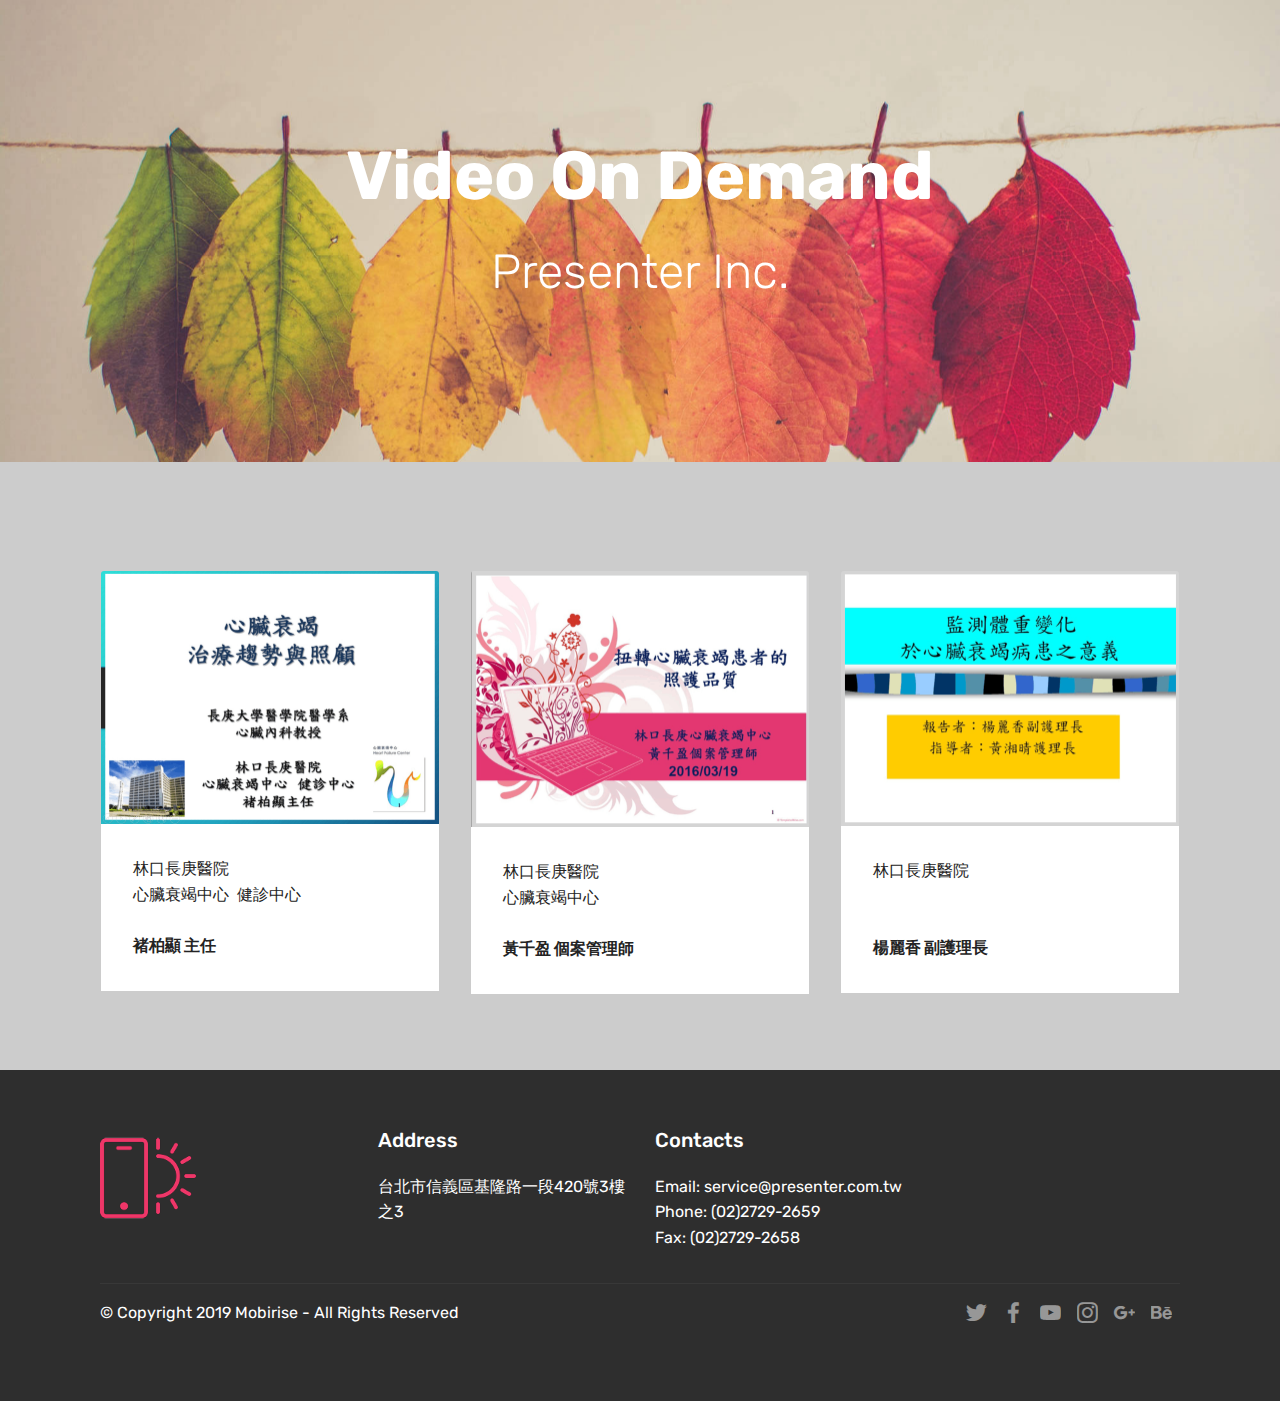
<file: index.html>
<!DOCTYPE html>
<html  >
<head>
  <!-- Site made with Mobirise Website Builder v4.10.5, https://mobirise.com -->
  <meta charset="UTF-8">
  <meta http-equiv="X-UA-Compatible" content="IE=edge">
  <meta name="generator" content="Mobirise v4.10.5, mobirise.com">
  <meta name="viewport" content="width=device-width, initial-scale=1, minimum-scale=1">
  <link rel="shortcut icon" href="assets/images/logo4.png" type="image/x-icon">
  <meta name="description" content="">
  
  <title>Home</title>
  <link rel="stylesheet" href="assets/web/assets/mobirise-icons/mobirise-icons.css">
  <link rel="stylesheet" href="assets/tether/tether.min.css">
  <link rel="stylesheet" href="assets/bootstrap/css/bootstrap.min.css">
  <link rel="stylesheet" href="assets/bootstrap/css/bootstrap-grid.min.css">
  <link rel="stylesheet" href="assets/bootstrap/css/bootstrap-reboot.min.css">
  <link rel="stylesheet" href="assets/socicon/css/styles.css">
  <link rel="stylesheet" href="assets/theme/css/style.css">
  <link rel="stylesheet" href="assets/mobirise/css/mbr-additional.css" type="text/css">
  
  
  
</head>
<body>
  <section class="header1 cid-rvvDNBZse7 mbr-parallax-background" id="header1-w">

    

    

    <div class="container">
        <div class="row justify-content-md-center">
            <div class="mbr-white col-md-10">
                <h1 class="mbr-section-title align-center mbr-bold pb-3 mbr-fonts-style display-1">
                    Video On Demand<br></h1>
                <h3 class="mbr-section-subtitle align-center mbr-light pb-3 mbr-fonts-style display-2">
                    Presenter Inc.</h3>
                
                
            </div>
        </div>
    </div>

</section>

<section class="engine"><a href="https://mobirise.info/b">create a site</a></section><section class="features18 popup-btn-cards cid-rvxRSxXzjH" id="features18-16">

    

    
    <div class="container">
        
        
        <div class="media-container-row pt-5 ">
            <div class="card p-3 col-12 col-md-6 col-lg-4">
                <div class="card-wrapper ">
                    <div class="card-img">
                        <div class="mbr-overlay"></div>
                        <div class="mbr-section-btn text-center"><a href="http://www.medtalks.com.tw/hf/03192016/01" class="btn btn-primary display-4">觀看影片</a></div>
                        <img src="assets/images/img-1001-676x507.png" alt="Mobirise" title="">
                    </div>
                    <div class="card-box">
                        
                        <p class="mbr-text mbr-fonts-style align-left display-7">林口長庚醫院<br>心臟衰竭中心 &nbsp;健診中心<br><br><strong>褚柏顯 主任</strong><br></p>
                    </div>
                </div>
            </div>
            <div class="card p-3 col-12 col-md-6 col-lg-4">
                <div class="card-wrapper">
                    <div class="card-img">
                        <div class="mbr-overlay"></div>
                        <div class="mbr-section-btn text-center"><a href="http://www.medtalks.com.tw/hf/03192016/07" class="btn btn-primary display-4">觀看影片</a></div>
                        <img src="assets/images/03192016-7-676x513.png" alt="Mobirise" title="">
                    </div>
                    <div class="card-box">
                        
                        <p class="mbr-text mbr-fonts-style display-7">林口長庚醫院<br>心臟衰竭中心<br><br><strong>黃千盈 個案管理師</strong><br></p>
                    </div>
                </div>
            </div>

            <div class="card p-3 col-12 col-md-6 col-lg-4">
                <div class="card-wrapper">
                    <div class="card-img">
                        <div class="mbr-overlay"></div>
                        <div class="mbr-section-btn text-center"><a href="http://www.medtalks.com.tw/hf/03192016/05" class="btn btn-primary display-4">觀看影片</a></div>
                        <img src="assets/images/03192016-5-676x511.png" alt="Mobirise" title="">
                    </div>
                    <div class="card-box">
                        
                        <p class="mbr-text mbr-fonts-style display-7">林口長庚醫院<br><br><br><strong>楊麗香 副護理長</strong></p>
                    </div>
                </div>
            </div>

            
        </div>
    </div>
</section>

<section class="cid-rvzsWPbPuc" id="footer1-1b">

    

    

    <div class="container">
        <div class="media-container-row content text-white">
            <div class="col-12 col-md-3">
                <div class="media-wrap">
                    
                        <img src="assets/images/logo2.png" alt="Mobirise" title="">
                    
                </div>
            </div>
            <div class="col-12 col-md-3 mbr-fonts-style display-7">
                <h5 class="pb-3">
                    Address
                </h5>
                <p class="mbr-text">
                    台北市信義區基隆路一段420號3樓之3
                    <br><br></p>
            </div>
            <div class="col-12 col-md-3 mbr-fonts-style display-7">
                <h5 class="pb-3">
                    Contacts
                </h5>
                <p class="mbr-text">
                    Email: service@presenter.com.tw<br>Phone: (02)2729-2659
                    <br>Fax: (02)2729-2658</p>
            </div>
            <div class="col-12 col-md-3 mbr-fonts-style display-7">
                <h5 class="pb-3"></h5>
                <p class="mbr-text"></p>
            </div>
        </div>
        <div class="footer-lower">
            <div class="media-container-row">
                <div class="col-sm-12">
                    <hr>
                </div>
            </div>
            <div class="media-container-row mbr-white">
                <div class="col-sm-6 copyright">
                    <p class="mbr-text mbr-fonts-style display-7">
                        © Copyright 2019 Mobirise - All Rights Reserved
                    </p>
                </div>
                <div class="col-md-6">
                    <div class="social-list align-right">
                        <div class="soc-item">
                            <a href="https://twitter.com/mobirise" target="_blank">
                                <span class="socicon-twitter socicon mbr-iconfont mbr-iconfont-social"></span>
                            </a>
                        </div>
                        <div class="soc-item">
                            <a href="https://www.facebook.com/pages/Mobirise/1616226671953247" target="_blank">
                                <span class="socicon-facebook socicon mbr-iconfont mbr-iconfont-social"></span>
                            </a>
                        </div>
                        <div class="soc-item">
                            <a href="https://www.youtube.com/c/mobirise" target="_blank">
                                <span class="socicon-youtube socicon mbr-iconfont mbr-iconfont-social"></span>
                            </a>
                        </div>
                        <div class="soc-item">
                            <a href="https://instagram.com/mobirise" target="_blank">
                                <span class="socicon-instagram socicon mbr-iconfont mbr-iconfont-social"></span>
                            </a>
                        </div>
                        <div class="soc-item">
                            <a href="https://plus.google.com/u/0/+Mobirise" target="_blank">
                                <span class="socicon-googleplus socicon mbr-iconfont mbr-iconfont-social"></span>
                            </a>
                        </div>
                        <div class="soc-item">
                            <a href="https://www.behance.net/Mobirise" target="_blank">
                                <span class="socicon-behance socicon mbr-iconfont mbr-iconfont-social"></span>
                            </a>
                        </div>
                    </div>
                </div>
            </div>
        </div>
    </div>
</section>


  <script src="assets/web/assets/jquery/jquery.min.js"></script>
  <script src="assets/popper/popper.min.js"></script>
  <script src="assets/tether/tether.min.js"></script>
  <script src="assets/bootstrap/js/bootstrap.min.js"></script>
  <script src="assets/smoothscroll/smooth-scroll.js"></script>
  <script src="assets/parallax/jarallax.min.js"></script>
  <script src="assets/mbr-popup-btns/mbr-popup-btns.js"></script>
  <script src="assets/theme/js/script.js"></script>
  
  
</body>
</html>
</file>
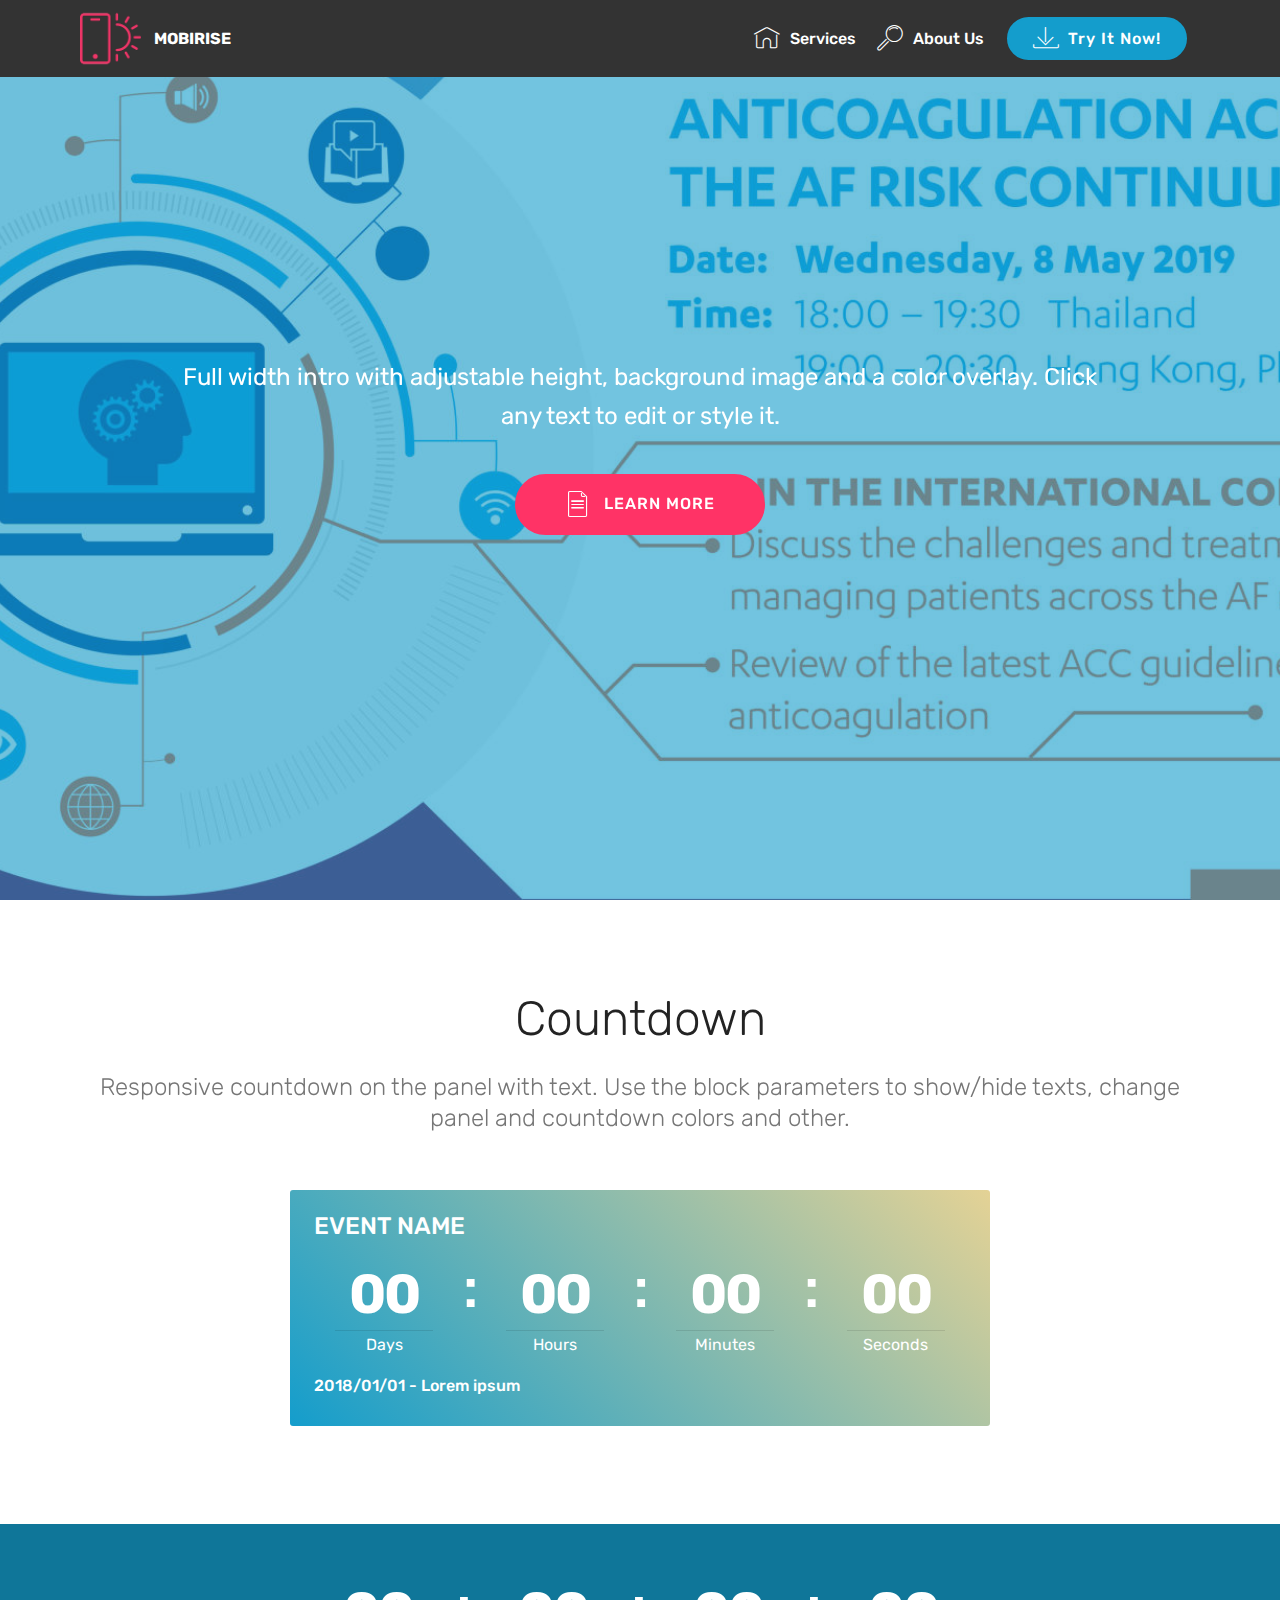
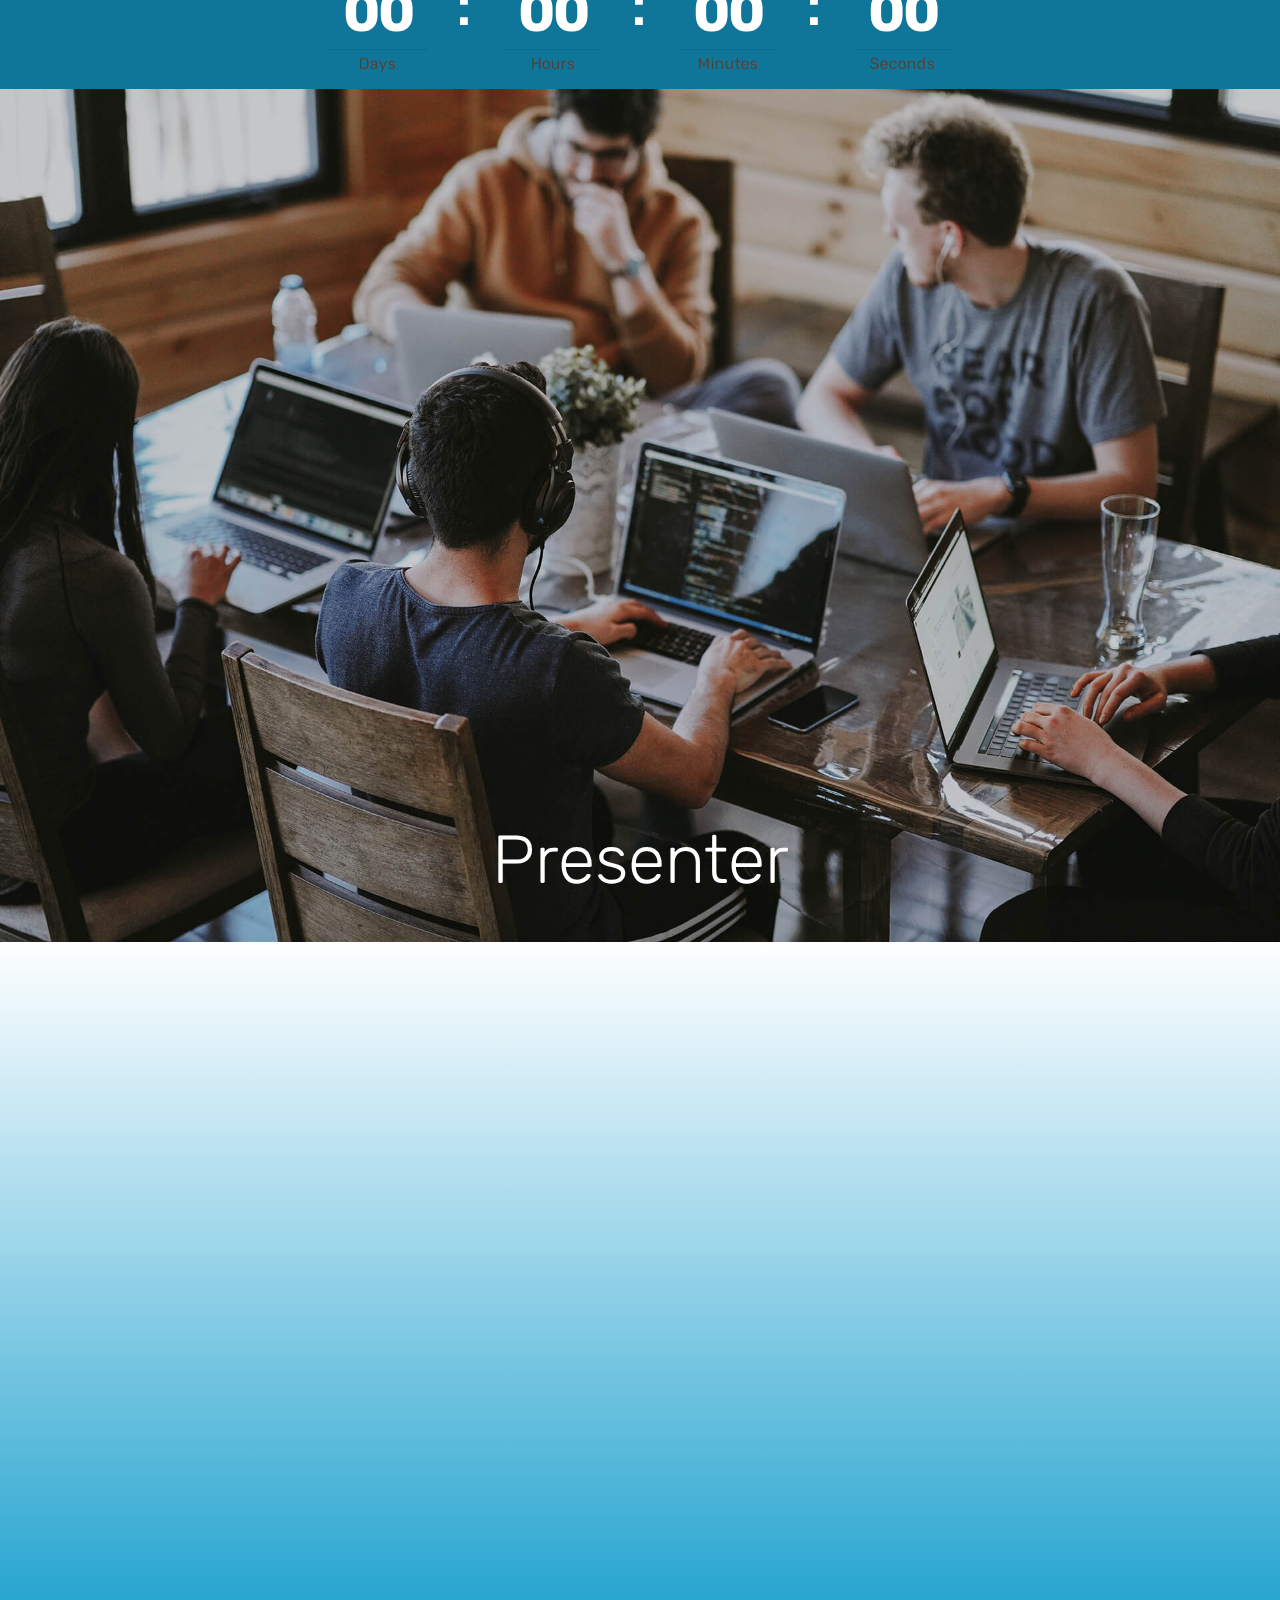
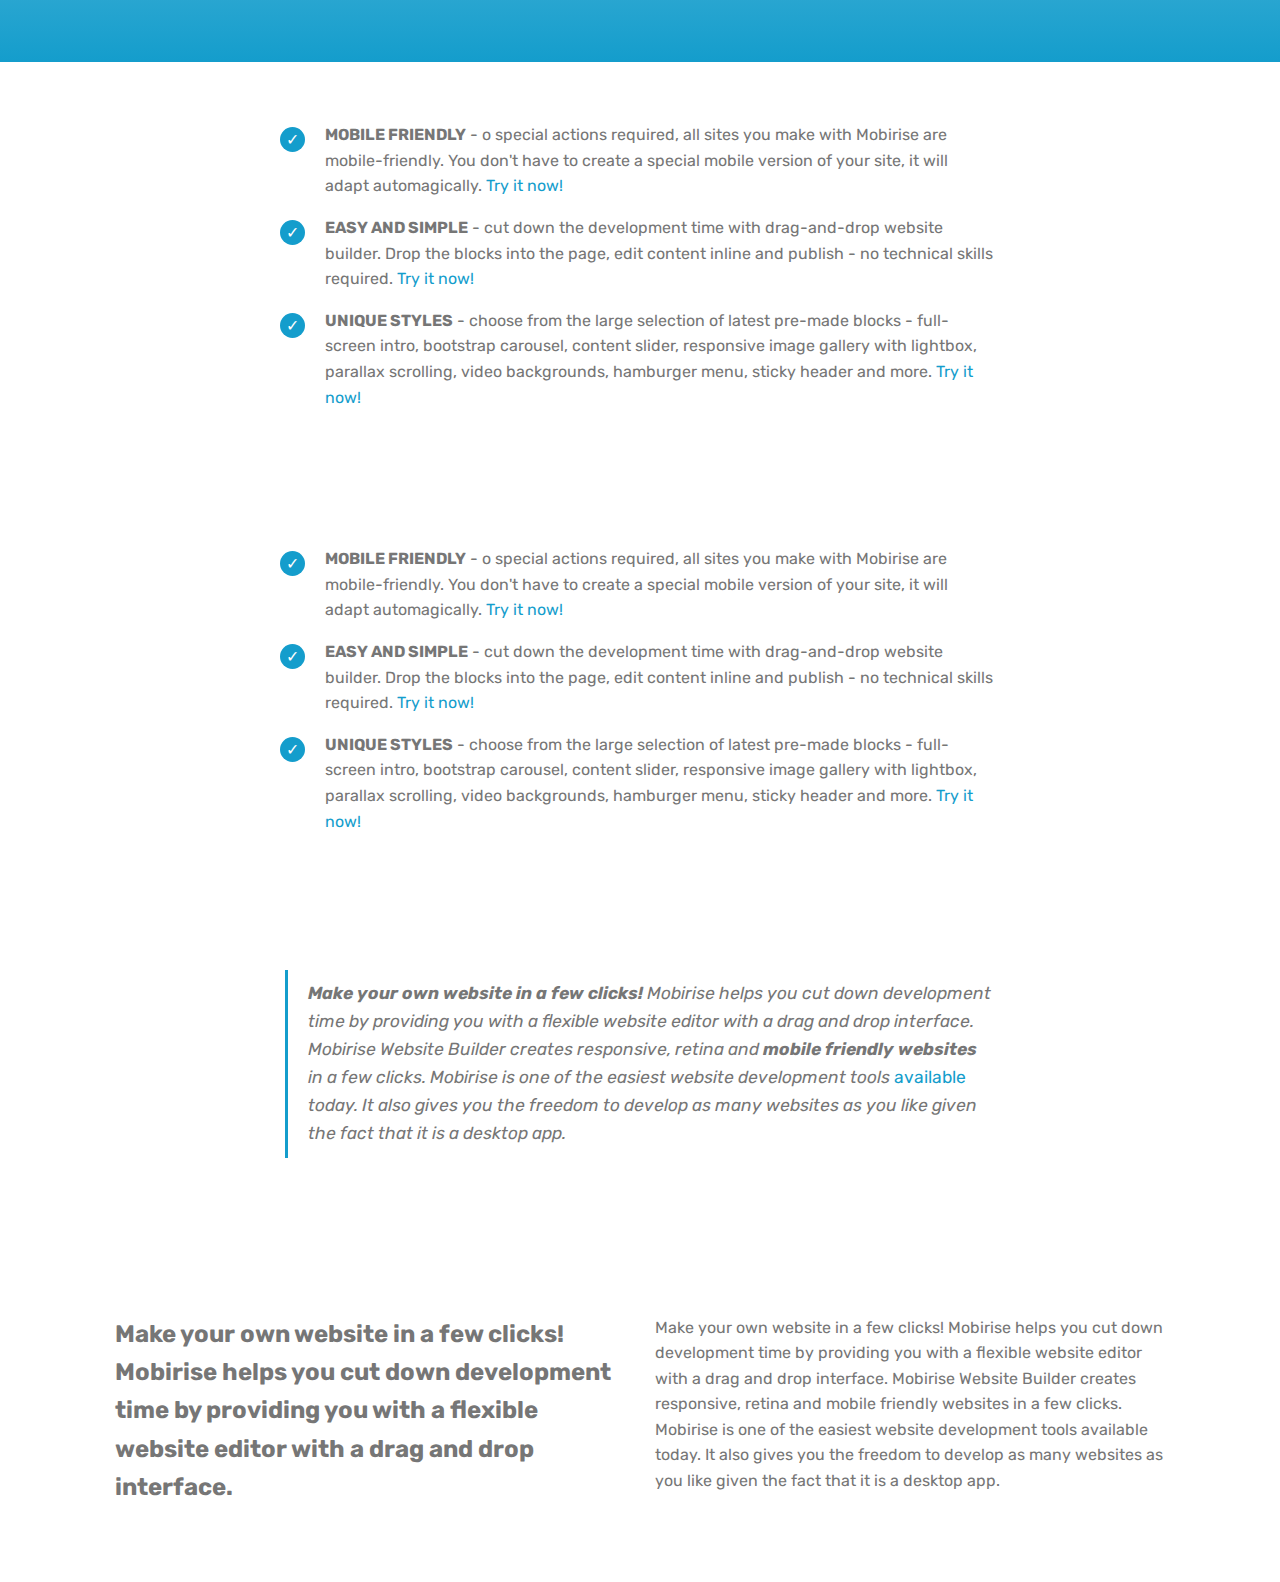
<file: js1st.html>
<!DOCTYPE html>
<html  >
<head>
  <!-- Site made with Mobirise Website Builder v4.10.5, https://mobirise.com -->
  <meta charset="UTF-8">
  <meta http-equiv="X-UA-Compatible" content="IE=edge">
  <meta name="generator" content="Mobirise v4.10.5, mobirise.com">
  <meta name="viewport" content="width=device-width, initial-scale=1, minimum-scale=1">
  <link rel="shortcut icon" href="assets/images/logo4.png" type="image/x-icon">
  <meta name="description" content="Website Creator Description">
  
  <title>J's St</title>
  <link rel="stylesheet" href="assets/web/assets/mobirise-icons/mobirise-icons.css">
  <link rel="stylesheet" href="assets/tether/tether.min.css">
  <link rel="stylesheet" href="assets/bootstrap/css/bootstrap.min.css">
  <link rel="stylesheet" href="assets/bootstrap/css/bootstrap-grid.min.css">
  <link rel="stylesheet" href="assets/bootstrap/css/bootstrap-reboot.min.css">
  <link rel="stylesheet" href="assets/dropdown/css/style.css">
  <link rel="stylesheet" href="assets/theme/css/style.css">
  <link rel="stylesheet" href="assets/mobirise/css/mbr-additional.css" type="text/css">
  
  
  
</head>
<body>
  <section class="menu cid-qTkzRZLJNu" once="menu" id="menu1-7">

    

    <nav class="navbar navbar-expand beta-menu navbar-dropdown align-items-center navbar-fixed-top navbar-toggleable-sm">
        <button class="navbar-toggler navbar-toggler-right" type="button" data-toggle="collapse" data-target="#navbarSupportedContent" aria-controls="navbarSupportedContent" aria-expanded="false" aria-label="Toggle navigation">
            <div class="hamburger">
                <span></span>
                <span></span>
                <span></span>
                <span></span>
            </div>
        </button>
        <div class="menu-logo">
            <div class="navbar-brand">
                <span class="navbar-logo">
                    <a href="https://mobirise.com">
                         <img src="assets/images/logo20.png" alt="Mobirise" style="height: 3.8rem;">
                    </a>
                </span>
                <span class="navbar-caption-wrap"><a class="navbar-caption text-white display-4" href="https://mobirise.com">
                        MOBIRISE
                    </a></span>
            </div>
        </div>
        <div class="collapse navbar-collapse" id="navbarSupportedContent">
            <ul class="navbar-nav nav-dropdown" data-app-modern-menu="true"><li class="nav-item">
                    <a class="nav-link link text-white display-4" href="https://mobirise.com">
                        <span class="mbri-home mbr-iconfont mbr-iconfont-btn"></span>
                        Services
                    </a>
                </li>
                <li class="nav-item">
                    <a class="nav-link link text-white display-4" href="https://mobirise.com">
                        <span class="mbri-search mbr-iconfont mbr-iconfont-btn"></span>
                        About Us
                    </a>
                </li></ul>
            <div class="navbar-buttons mbr-section-btn"><a class="btn btn-sm btn-primary display-4" href="https://mobirise.com">
                    <span class="mbri-save mbr-iconfont mbr-iconfont-btn "></span>
                    Try It Now!
                </a></div>
        </div>
    </nav>
</section>

<section class="engine"><a href="https://mobirise.info/x">css templates</a></section><section class="header1 cid-rnxSf1EaZY mbr-fullscreen mbr-parallax-background" id="header1-8">

    

    <div class="mbr-overlay" style="opacity: 0.6; background-color: rgb(20, 157, 204);">
    </div>

    <div class="container">
        <div class="row justify-content-md-center">
            <div class="mbr-white col-md-10">
                
                
                <p class="mbr-text align-center pb-3 mbr-fonts-style display-5">
                    Full width intro with adjustable height, background image and a color overlay. Click any text to edit or style it.
                </p>
                <div class="mbr-section-btn align-center"><a class="btn btn-md btn-secondary display-4" href="https://mobirise.co">
                        <span class="mbr-iconfont mbri-file"></span>LEARN MORE</a></div>
            </div>
        </div>
    </div>

</section>

<section class="countdown2 cid-rnxTIZFHSI" id="countdown2-b">

    

    

    <div class="container">
        <h2 class="mbr-section-title pb-3 align-center mbr-fonts-style display-2">
            Countdown
        </h2>
        <h3 class="mbr-section-subtitle align-center mbr-fonts-style display-5">
            Responsive countdown on the panel with text. Use the block parameters to show/hide texts, change panel and countdown colors and other.
        </h3>
    </div>
    <div class="container pt-5 mt-2">
        <div class=" countdown-cont align-center p-4">
            <div class="event-name align-left mbr-white ">
                <h4 class="mbr-fonts-style display-5">EVENT NAME</h4>
            </div>
            <div class="countdown align-center py-2" data-due-date="2018/01/01">
            </div>
            <div class="daysCountdown" title="Days"></div>
            <div class="hoursCountdown" title="Hours"></div>
            <div class="minutesCountdown" title="Minutes"></div>
            <div class="secondsCountdown" title="Seconds"></div>
            <div class="event-date align-left mbr-white">
                <h5 class="mbr-fonts-style display-7">2018/01/01 - Lorem ipsum</h5>
            </div>
        </div>

        
    </div>
</section>

<section class="countdown1 cid-rnxTLfOCQy" id="countdown1-c">
    
    
    
    <div class="container ">
        
        
        
    </div>
    <div class="container countdown-cont align-center">
        <div class="daysCountdown" title="Days"></div>
        <div class="hoursCountdown" title="Hours"></div> 
        <div class="minutesCountdown" title="Minutes"></div> 
        <div class="secondsCountdown" title="Seconds"></div>
        <div class="countdown pt-5 mt-2" data-due-date="2019/5/1"> 
        </div>
    </div>
</section>

<section class="cid-rnxSDDfe7q" id="image2-9">

    

    <figure class="mbr-figure">
        <div class="image-block" style="width: 100%;">
            <img src="assets/images/background4.jpg" alt="Mobirise" title="">
            <figcaption class="mbr-figure-caption mbr-figure-caption-over">
                <div class="pb-5 px-3 mbr-white align-center mbr-fonts-style display-1">
                    Presenter</div>
            </figcaption>
        </div>
    </figure>
</section>

<section class="cid-rnxSNW1WXT" id="video3-a">

    
    
    <figure class="mbr-figure align-center">
        <div class="video-block" style="width: 80%;">
            <div><iframe class="mbr-embedded-video" src="https://www.youtube.com/embed/uNCr7NdOJgw?rel=0&amp;amp;showinfo=0&amp;autoplay=0&amp;loop=0" width="1280" height="720" frameborder="0" allowfullscreen></iframe></div>
        </div>
    </figure>
</section>

<section class="mbr-section article content12 cid-rnxXZ7tZ6L" id="content12-d">
     

    <div class="container">
        <div class="media-container-row">
            <div class="mbr-text counter-container col-12 col-md-8 mbr-fonts-style display-7">
                <ul>
                    <li><strong>MOBILE FRIENDLY</strong> - o special actions required, all sites you make with Mobirise are mobile-friendly. You don't have to create a special mobile version of your site, it will adapt automagically. <a href="https://mobirise.co/">Try it now!</a></li>
                    <li><strong>EASY AND SIMPLE</strong> - cut down the development time with drag-and-drop website builder. Drop the blocks into the page, edit content inline and publish - no technical skills required. <a href="https://mobirise.co/">Try it now!</a></li>
                    <li><strong>UNIQUE STYLES</strong> - choose from the large selection of latest pre-made blocks - full-screen intro, bootstrap carousel, content slider, responsive image gallery with lightbox, parallax scrolling, video backgrounds, hamburger menu, sticky header and more. <a href="https://mobirise.co/">Try it now!</a></li>
                </ul>
            </div>
        </div>
    </div>
</section>

<section class="mbr-section article content12 cid-rnxXZfKvja" id="content12-e">
     

    <div class="container">
        <div class="media-container-row">
            <div class="mbr-text counter-container col-12 col-md-8 mbr-fonts-style display-7">
                <ul>
                    <li><strong>MOBILE FRIENDLY</strong> - o special actions required, all sites you make with Mobirise are mobile-friendly. You don't have to create a special mobile version of your site, it will adapt automagically. <a href="https://mobirise.co/">Try it now!</a></li>
                    <li><strong>EASY AND SIMPLE</strong> - cut down the development time with drag-and-drop website builder. Drop the blocks into the page, edit content inline and publish - no technical skills required. <a href="https://mobirise.co/">Try it now!</a></li>
                    <li><strong>UNIQUE STYLES</strong> - choose from the large selection of latest pre-made blocks - full-screen intro, bootstrap carousel, content slider, responsive image gallery with lightbox, parallax scrolling, video backgrounds, hamburger menu, sticky header and more. <a href="https://mobirise.co/">Try it now!</a></li>
                </ul>
            </div>
        </div>
    </div>
</section>

<section class="mbr-section article content1 cid-rnxY0tuwQe" id="content2-f">

     

    <div class="container">
        <div class="media-container-row">
            <div class="mbr-text col-12 col-md-8 mbr-fonts-style display-7">
                <blockquote> <strong>Make your own website in a few clicks!</strong> Mobirise helps you cut down development time by providing you with a flexible website editor with a drag and drop interface. Mobirise Website Builder creates responsive, retina and <strong>mobile friendly websites</strong> in a few clicks. Mobirise is one of the easiest website development tools <a href="https://mobirise.co/">available</a> today. It also gives you the freedom to develop as many websites as you like given the fact that it is a desktop app.</blockquote>
            </div>
        </div>
    </div>
</section>

<section class="mbr-section article content3 cid-rnxY1zDbzk" id="content3-g">
      
     

    <div class="container">
        <div class="media-container-row">
            <div class="row col-12 col-md-12">
                <div class="col-12 mbr-text mbr-fonts-style col-md-6 display-5">
                     <p><strong>Make your own website in a few clicks! Mobirise helps you cut down development time by providing you with a flexible website editor with a drag and drop interface.</strong></p>
                </div>
                <div class="col-12 mbr-text mbr-fonts-style display-7 col-md-6">
                     <p>Make your own website in a few clicks! Mobirise helps you cut down development time by providing you with a flexible website editor with a drag and drop interface. Mobirise Website Builder creates responsive, retina and mobile friendly websites in a few clicks. Mobirise is one of the easiest website development tools available today. It also gives you the freedom to develop as many websites as you like given the fact that it is a desktop app.</p>
                </div>
                
            </div>
        </div>
    </div>
</section>


  <script src="assets/web/assets/jquery/jquery.min.js"></script>
  <script src="assets/popper/popper.min.js"></script>
  <script src="assets/tether/tether.min.js"></script>
  <script src="assets/bootstrap/js/bootstrap.min.js"></script>
  <script src="assets/dropdown/js/nav-dropdown.js"></script>
  <script src="assets/dropdown/js/navbar-dropdown.js"></script>
  <script src="assets/touchswipe/jquery.touch-swipe.min.js"></script>
  <script src="assets/parallax/jarallax.min.js"></script>
  <script src="assets/countdown/jquery.countdown.min.js"></script>
  <script src="assets/smoothscroll/smooth-scroll.js"></script>
  <script src="assets/theme/js/script.js"></script>
  
  
</body>
</html>
</file>
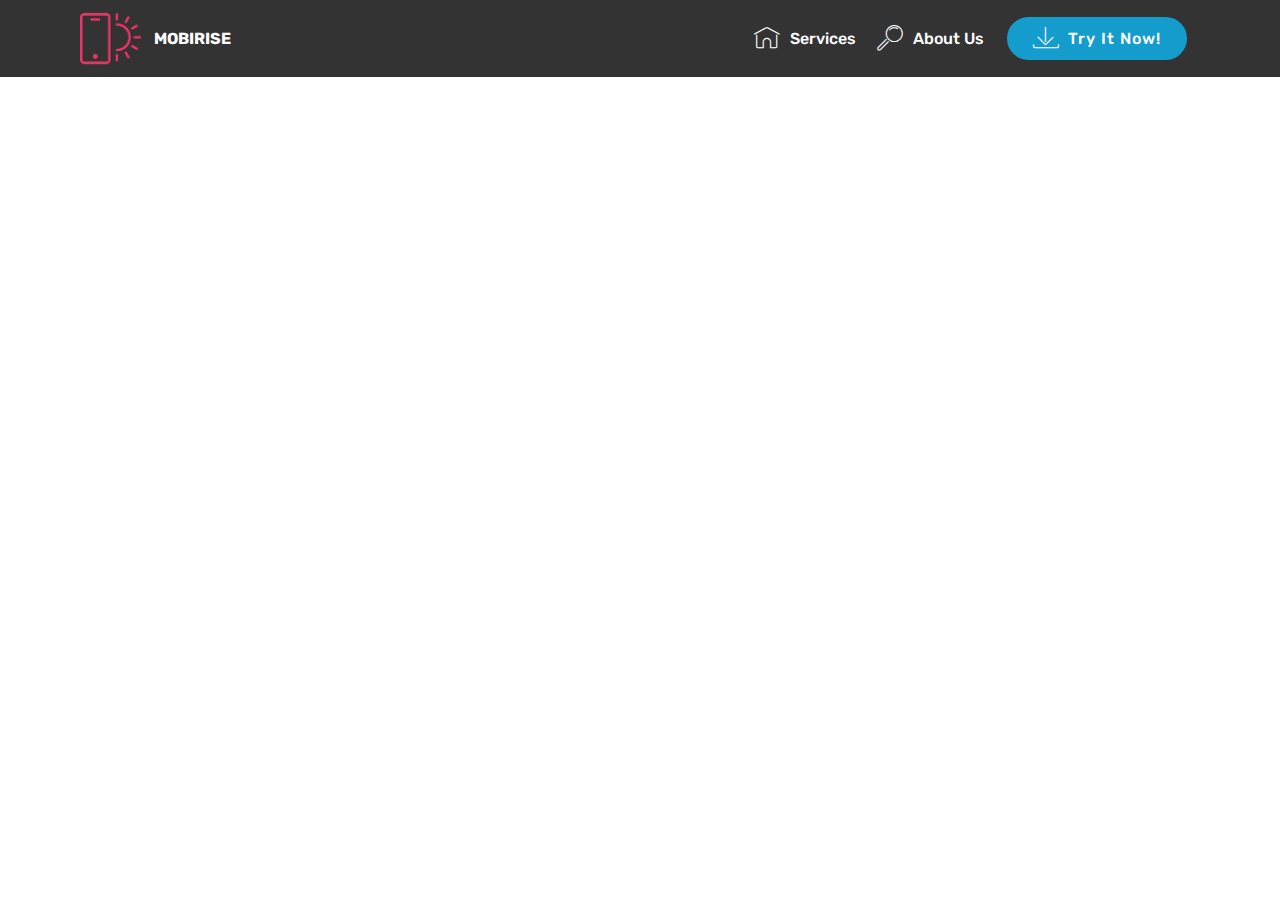
<file: page2.html>
<!DOCTYPE html>
<html  >
<head>
  <!-- Site made with Mobirise Website Builder v4.10.5, https://mobirise.com -->
  <meta charset="UTF-8">
  <meta http-equiv="X-UA-Compatible" content="IE=edge">
  <meta name="generator" content="Mobirise v4.10.5, mobirise.com">
  <meta name="viewport" content="width=device-width, initial-scale=1, minimum-scale=1">
  <link rel="shortcut icon" href="assets/images/logo4.png" type="image/x-icon">
  <meta name="description" content="Website Creator Description">
  
  <title>Page 2</title>
  <link rel="stylesheet" href="assets/web/assets/mobirise-icons/mobirise-icons.css">
  <link rel="stylesheet" href="assets/tether/tether.min.css">
  <link rel="stylesheet" href="assets/bootstrap/css/bootstrap.min.css">
  <link rel="stylesheet" href="assets/bootstrap/css/bootstrap-grid.min.css">
  <link rel="stylesheet" href="assets/bootstrap/css/bootstrap-reboot.min.css">
  <link rel="stylesheet" href="assets/dropdown/css/style.css">
  <link rel="stylesheet" href="assets/theme/css/style.css">
  <link rel="stylesheet" href="assets/mobirise/css/mbr-additional.css" type="text/css">
  
  
  
</head>
<body>
  <section class="menu cid-qTkzRZLJNu" once="menu" id="menu1-7">

    

    <nav class="navbar navbar-expand beta-menu navbar-dropdown align-items-center navbar-fixed-top navbar-toggleable-sm">
        <button class="navbar-toggler navbar-toggler-right" type="button" data-toggle="collapse" data-target="#navbarSupportedContent" aria-controls="navbarSupportedContent" aria-expanded="false" aria-label="Toggle navigation">
            <div class="hamburger">
                <span></span>
                <span></span>
                <span></span>
                <span></span>
            </div>
        </button>
        <div class="menu-logo">
            <div class="navbar-brand">
                <span class="navbar-logo">
                    <a href="https://mobirise.com">
                         <img src="assets/images/logo20.png" alt="Mobirise" style="height: 3.8rem;">
                    </a>
                </span>
                <span class="navbar-caption-wrap"><a class="navbar-caption text-white display-4" href="https://mobirise.com">
                        MOBIRISE
                    </a></span>
            </div>
        </div>
        <div class="collapse navbar-collapse" id="navbarSupportedContent">
            <ul class="navbar-nav nav-dropdown" data-app-modern-menu="true"><li class="nav-item">
                    <a class="nav-link link text-white display-4" href="https://mobirise.com">
                        <span class="mbri-home mbr-iconfont mbr-iconfont-btn"></span>
                        Services
                    </a>
                </li>
                <li class="nav-item">
                    <a class="nav-link link text-white display-4" href="https://mobirise.com">
                        <span class="mbri-search mbr-iconfont mbr-iconfont-btn"></span>
                        About Us
                    </a>
                </li></ul>
            <div class="navbar-buttons mbr-section-btn"><a class="btn btn-sm btn-primary display-4" href="https://mobirise.com">
                    <span class="mbri-save mbr-iconfont mbr-iconfont-btn "></span>
                    Try It Now!
                </a></div>
        </div>
    </nav>
</section>


  <section class="engine"><a href="https://mobirise.info/i">site creation software</a></section><script src="assets/web/assets/jquery/jquery.min.js"></script>
  <script src="assets/popper/popper.min.js"></script>
  <script src="assets/tether/tether.min.js"></script>
  <script src="assets/bootstrap/js/bootstrap.min.js"></script>
  <script src="assets/smoothscroll/smooth-scroll.js"></script>
  <script src="assets/dropdown/js/nav-dropdown.js"></script>
  <script src="assets/dropdown/js/navbar-dropdown.js"></script>
  <script src="assets/touchswipe/jquery.touch-swipe.min.js"></script>
  <script src="assets/theme/js/script.js"></script>
  
  
</body>
</html>
</file>
<file: assets/web/assets/mobirise-icons/mobirise-icons.css>
@font-face {
  font-family: 'MobiriseIcons';
  src:  url('mobirise-icons.eot?spat4u');
  src:  url('mobirise-icons.eot?spat4u#iefix') format('embedded-opentype'),
    url('mobirise-icons.ttf?spat4u') format('truetype'),
    url('mobirise-icons.woff?spat4u') format('woff'),
    url('mobirise-icons.svg?spat4u#MobiriseIcons') format('svg');
  font-weight: normal;
  font-style: normal;
}

[class^="mbri-"], [class*=" mbri-"] {
  /* use !important to prevent issues with browser extensions that change fonts */
  font-family: MobiriseIcons !important;
  speak: none;
  font-style: normal;
  font-weight: normal;
  font-variant: normal;
  text-transform: none;
  line-height: 1;

  /* Better Font Rendering =========== */
  -webkit-font-smoothing: antialiased;
  -moz-osx-font-smoothing: grayscale;
}

.mbri-add-submenu:before {
  content: "\e900";
}
.mbri-alert:before {
  content: "\e901";
}
.mbri-align-center:before {
  content: "\e902";
}
.mbri-align-justify:before {
  content: "\e903";
}
.mbri-align-left:before {
  content: "\e904";
}
.mbri-align-right:before {
  content: "\e905";
}
.mbri-android:before {
  content: "\e906";
}
.mbri-apple:before {
  content: "\e907";
}
.mbri-arrow-down:before {
  content: "\e908";
}
.mbri-arrow-next:before {
  content: "\e909";
}
.mbri-arrow-prev:before {
  content: "\e90a";
}
.mbri-arrow-up:before {
  content: "\e90b";
}
.mbri-bold:before {
  content: "\e90c";
}
.mbri-bookmark:before {
  content: "\e90d";
}
.mbri-bootstrap:before {
  content: "\e90e";
}
.mbri-briefcase:before {
  content: "\e90f";
}
.mbri-browse:before {
  content: "\e910";
}
.mbri-bulleted-list:before {
  content: "\e911";
}
.mbri-calendar:before {
  content: "\e912";
}
.mbri-camera:before {
  content: "\e913";
}
.mbri-cart-add:before {
  content: "\e914";
}
.mbri-cart-full:before {
  content: "\e915";
}
.mbri-cash:before {
  content: "\e916";
}
.mbri-change-style:before {
  content: "\e917";
}
.mbri-chat:before {
  content: "\e918";
}
.mbri-clock:before {
  content: "\e919";
}
.mbri-close:before {
  content: "\e91a";
}
.mbri-cloud:before {
  content: "\e91b";
}
.mbri-code:before {
  content: "\e91c";
}
.mbri-contact-form:before {
  content: "\e91d";
}
.mbri-credit-card:before {
  content: "\e91e";
}
.mbri-cursor-click:before {
  content: "\e91f";
}
.mbri-cust-feedback:before {
  content: "\e920";
}
.mbri-database:before {
  content: "\e921";
}
.mbri-delivery:before {
  content: "\e922";
}
.mbri-desktop:before {
  content: "\e923";
}
.mbri-devices:before {
  content: "\e924";
}
.mbri-down:before {
  content: "\e925";
}
.mbri-download:before {
  content: "\e989";
}
.mbri-drag-n-drop:before {
  content: "\e927";
}
.mbri-drag-n-drop2:before {
  content: "\e928";
}
.mbri-edit:before {
  content: "\e929";
}
.mbri-edit2:before {
  content: "\e92a";
}
.mbri-error:before {
  content: "\e92b";
}
.mbri-extension:before {
  content: "\e92c";
}
.mbri-features:before {
  content: "\e92d";
}
.mbri-file:before {
  content: "\e92e";
}
.mbri-flag:before {
  content: "\e92f";
}
.mbri-folder:before {
  content: "\e930";
}
.mbri-gift:before {
  content: "\e931";
}
.mbri-github:before {
  content: "\e932";
}
.mbri-globe:before {
  content: "\e933";
}
.mbri-globe-2:before {
  content: "\e934";
}
.mbri-growing-chart:before {
  content: "\e935";
}
.mbri-hearth:before {
  content: "\e936";
}
.mbri-help:before {
  content: "\e937";
}
.mbri-home:before {
  content: "\e938";
}
.mbri-hot-cup:before {
  content: "\e939";
}
.mbri-idea:before {
  content: "\e93a";
}
.mbri-image-gallery:before {
  content: "\e93b";
}
.mbri-image-slider:before {
  content: "\e93c";
}
.mbri-info:before {
  content: "\e93d";
}
.mbri-italic:before {
  content: "\e93e";
}
.mbri-key:before {
  content: "\e93f";
}
.mbri-laptop:before {
  content: "\e940";
}
.mbri-layers:before {
  content: "\e941";
}
.mbri-left-right:before {
  content: "\e942";
}
.mbri-left:before {
  content: "\e943";
}
.mbri-letter:before {
  content: "\e944";
}
.mbri-like:before {
  content: "\e945";
}
.mbri-link:before {
  content: "\e946";
}
.mbri-lock:before {
  content: "\e947";
}
.mbri-login:before {
  content: "\e948";
}
.mbri-logout:before {
  content: "\e949";
}
.mbri-magic-stick:before {
  content: "\e94a";
}
.mbri-map-pin:before {
  content: "\e94b";
}
.mbri-menu:before {
  content: "\e94c";
}
.mbri-mobile:before {
  content: "\e94d";
}
.mbri-mobile2:before {
  content: "\e94e";
}
.mbri-mobirise:before {
  content: "\e94f";
}
.mbri-more-horizontal:before {
  content: "\e950";
}
.mbri-more-vertical:before {
  content: "\e951";
}
.mbri-music:before {
  content: "\e952";
}
.mbri-new-file:before {
  content: "\e953";
}
.mbri-numbered-list:before {
  content: "\e954";
}
.mbri-opened-folder:before {
  content: "\e955";
}
.mbri-pages:before {
  content: "\e956";
}
.mbri-paper-plane:before {
  content: "\e957";
}
.mbri-paperclip:before {
  content: "\e958";
}
.mbri-photo:before {
  content: "\e959";
}
.mbri-photos:before {
  content: "\e95a";
}
.mbri-pin:before {
  content: "\e95b";
}
.mbri-play:before {
  content: "\e95c";
}
.mbri-plus:before {
  content: "\e95d";
}
.mbri-preview:before {
  content: "\e95e";
}
.mbri-print:before {
  content: "\e95f";
}
.mbri-protect:before {
  content: "\e960";
}
.mbri-question:before {
  content: "\e961";
}
.mbri-quote-left:before {
  content: "\e962";
}
.mbri-quote-right:before {
  content: "\e963";
}
.mbri-refresh:before {
  content: "\e964";
}
.mbri-responsive:before {
  content: "\e965";
}
.mbri-right:before {
  content: "\e966";
}
.mbri-rocket:before {
  content: "\e967";
}
.mbri-sad-face:before {
  content: "\e968";
}
.mbri-sale:before {
  content: "\e969";
}
.mbri-save:before {
  content: "\e96a";
}
.mbri-search:before {
  content: "\e96b";
}
.mbri-setting:before {
  content: "\e96c";
}
.mbri-setting2:before {
  content: "\e96d";
}
.mbri-setting3:before {
  content: "\e96e";
}
.mbri-share:before {
  content: "\e96f";
}
.mbri-shopping-bag:before {
  content: "\e970";
}
.mbri-shopping-basket:before {
  content: "\e971";
}
.mbri-shopping-cart:before {
  content: "\e972";
}
.mbri-sites:before {
  content: "\e973";
}
.mbri-smile-face:before {
  content: "\e974";
}
.mbri-speed:before {
  content: "\e975";
}
.mbri-star:before {
  content: "\e976";
}
.mbri-success:before {
  content: "\e977";
}
.mbri-sun:before {
  content: "\e978";
}
.mbri-sun2:before {
  content: "\e979";
}
.mbri-tablet:before {
  content: "\e97a";
}
.mbri-tablet-vertical:before {
  content: "\e97b";
}
.mbri-target:before {
  content: "\e97c";
}
.mbri-timer:before {
  content: "\e97d";
}
.mbri-to-ftp:before {
  content: "\e97e";
}
.mbri-to-local-drive:before {
  content: "\e97f";
}
.mbri-touch-swipe:before {
  content: "\e980";
}
.mbri-touch:before {
  content: "\e981";
}
.mbri-trash:before {
  content: "\e982";
}
.mbri-underline:before {
  content: "\e983";
}
.mbri-unlink:before {
  content: "\e984";
}
.mbri-unlock:before {
  content: "\e985";
}
.mbri-up-down:before {
  content: "\e986";
}
.mbri-up:before {
  content: "\e987";
}
.mbri-update:before {
  content: "\e988";
}
.mbri-upload:before {
 content: "\e926"; 
}
.mbri-user:before {
  content: "\e98a";
}
.mbri-user2:before {
  content: "\e98b";
}
.mbri-users:before {
  content: "\e98c";
}
.mbri-video:before {
  content: "\e98d";
}
.mbri-video-play:before {
  content: "\e98e";
}
.mbri-watch:before {
  content: "\e98f";
}
.mbri-website-theme:before {
  content: "\e990";
}
.mbri-wifi:before {
  content: "\e991";
}
.mbri-windows:before {
  content: "\e992";
}
.mbri-zoom-out:before {
  content: "\e993";
}
.mbri-redo:before {
  content: "\e994";
}
.mbri-undo:before {
  content: "\e995";
}
</file>
<file: assets/socicon/css/styles.css>
@charset "UTF-8";

@font-face {
  font-family: "socicon";
  src:url("../fonts/socicon.eot");
  src:url("../fonts/socicon.eot?#iefix") format("embedded-opentype"),
    url("../fonts/socicon.woff") format("woff"),
    url("../fonts/socicon.ttf") format("truetype"),
    url("../fonts/socicon.svg#socicon") format("svg");
  font-weight: normal;
  font-style: normal;

}

[data-icon]:before {
  font-family: "socicon" !important;
  content: attr(data-icon);
  font-style: normal !important;
  font-weight: normal !important;
  font-variant: normal !important;
  text-transform: none !important;
  speak: none;
  line-height: 1;
  -webkit-font-smoothing: antialiased;
  -moz-osx-font-smoothing: grayscale;
}

[class^="socicon-"]:before,
[class*=" socicon-"]:before {
  font-family: "socicon" !important;
  font-style: normal !important;
  font-weight: normal !important;
  font-variant: normal !important;
  text-transform: none !important;
  speak: none;
  line-height: 1;
  -webkit-font-smoothing: antialiased;
  -moz-osx-font-smoothing: grayscale;
}

.socicon-modelmayhem:before {
  content: "\e000";
}
.socicon-mixcloud:before {
  content: "\e001";
}
.socicon-drupal:before {
  content: "\e002";
}
.socicon-swarm:before {
  content: "\e003";
}
.socicon-istock:before {
  content: "\e004";
}
.socicon-yammer:before {
  content: "\e005";
}
.socicon-ello:before {
  content: "\e006";
}
.socicon-stackoverflow:before {
  content: "\e007";
}
.socicon-persona:before {
  content: "\e008";
}
.socicon-triplej:before {
  content: "\e009";
}
.socicon-houzz:before {
  content: "\e00a";
}
.socicon-rss:before {
  content: "\e00b";
}
.socicon-paypal:before {
  content: "\e00c";
}
.socicon-odnoklassniki:before {
  content: "\e00d";
}
.socicon-airbnb:before {
  content: "\e00e";
}
.socicon-periscope:before {
  content: "\e00f";
}
.socicon-outlook:before {
  content: "\e010";
}
.socicon-coderwall:before {
  content: "\e011";
}
.socicon-tripadvisor:before {
  content: "\e012";
}
.socicon-appnet:before {
  content: "\e013";
}
.socicon-goodreads:before {
  content: "\e014";
}
.socicon-tripit:before {
  content: "\e015";
}
.socicon-lanyrd:before {
  content: "\e016";
}
.socicon-slideshare:before {
  content: "\e017";
}
.socicon-buffer:before {
  content: "\e018";
}
.socicon-disqus:before {
  content: "\e019";
}
.socicon-vkontakte:before {
  content: "\e01a";
}
.socicon-whatsapp:before {
  content: "\e01b";
}
.socicon-patreon:before {
  content: "\e01c";
}
.socicon-storehouse:before {
  content: "\e01d";
}
.socicon-pocket:before {
  content: "\e01e";
}
.socicon-mail:before {
  content: "\e01f";
}
.socicon-blogger:before {
  content: "\e020";
}
.socicon-technorati:before {
  content: "\e021";
}
.socicon-reddit:before {
  content: "\e022";
}
.socicon-dribbble:before {
  content: "\e023";
}
.socicon-stumbleupon:before {
  content: "\e024";
}
.socicon-digg:before {
  content: "\e025";
}
.socicon-envato:before {
  content: "\e026";
}
.socicon-behance:before {
  content: "\e027";
}
.socicon-delicious:before {
  content: "\e028";
}
.socicon-deviantart:before {
  content: "\e029";
}
.socicon-forrst:before {
  content: "\e02a";
}
.socicon-play:before {
  content: "\e02b";
}
.socicon-zerply:before {
  content: "\e02c";
}
.socicon-wikipedia:before {
  content: "\e02d";
}
.socicon-apple:before {
  content: "\e02e";
}
.socicon-flattr:before {
  content: "\e02f";
}
.socicon-github:before {
  content: "\e030";
}
.socicon-renren:before {
  content: "\e031";
}
.socicon-friendfeed:before {
  content: "\e032";
}
.socicon-newsvine:before {
  content: "\e033";
}
.socicon-identica:before {
  content: "\e034";
}
.socicon-bebo:before {
  content: "\e035";
}
.socicon-zynga:before {
  content: "\e036";
}
.socicon-steam:before {
  content: "\e037";
}
.socicon-xbox:before {
  content: "\e038";
}
.socicon-windows:before {
  content: "\e039";
}
.socicon-qq:before {
  content: "\e03a";
}
.socicon-douban:before {
  content: "\e03b";
}
.socicon-meetup:before {
  content: "\e03c";
}
.socicon-playstation:before {
  content: "\e03d";
}
.socicon-android:before {
  content: "\e03e";
}
.socicon-snapchat:before {
  content: "\e03f";
}
.socicon-twitter:before {
  content: "\e040";
}
.socicon-facebook:before {
  content: "\e041";
}
.socicon-googleplus:before {
  content: "\e042";
}
.socicon-pinterest:before {
  content: "\e043";
}
.socicon-foursquare:before {
  content: "\e044";
}
.socicon-yahoo:before {
  content: "\e045";
}
.socicon-skype:before {
  content: "\e046";
}
.socicon-yelp:before {
  content: "\e047";
}
.socicon-feedburner:before {
  content: "\e048";
}
.socicon-linkedin:before {
  content: "\e049";
}
.socicon-viadeo:before {
  content: "\e04a";
}
.socicon-xing:before {
  content: "\e04b";
}
.socicon-myspace:before {
  content: "\e04c";
}
.socicon-soundcloud:before {
  content: "\e04d";
}
.socicon-spotify:before {
  content: "\e04e";
}
.socicon-grooveshark:before {
  content: "\e04f";
}
.socicon-lastfm:before {
  content: "\e050";
}
.socicon-youtube:before {
  content: "\e051";
}
.socicon-vimeo:before {
  content: "\e052";
}
.socicon-dailymotion:before {
  content: "\e053";
}
.socicon-vine:before {
  content: "\e054";
}
.socicon-flickr:before {
  content: "\e055";
}
.socicon-500px:before {
  content: "\e056";
}
.socicon-wordpress:before {
  content: "\e058";
}
.socicon-tumblr:before {
  content: "\e059";
}
.socicon-twitch:before {
  content: "\e05a";
}
.socicon-8tracks:before {
  content: "\e05b";
}
.socicon-amazon:before {
  content: "\e05c";
}
.socicon-icq:before {
  content: "\e05d";
}
.socicon-smugmug:before {
  content: "\e05e";
}
.socicon-ravelry:before {
  content: "\e05f";
}
.socicon-weibo:before {
  content: "\e060";
}
.socicon-baidu:before {
  content: "\e061";
}
.socicon-angellist:before {
  content: "\e062";
}
.socicon-ebay:before {
  content: "\e063";
}
.socicon-imdb:before {
  content: "\e064";
}
.socicon-stayfriends:before {
  content: "\e065";
}
.socicon-residentadvisor:before {
  content: "\e066";
}
.socicon-google:before {
  content: "\e067";
}
.socicon-yandex:before {
  content: "\e068";
}
.socicon-sharethis:before {
  content: "\e069";
}
.socicon-bandcamp:before {
  content: "\e06a";
}
.socicon-itunes:before {
  content: "\e06b";
}
.socicon-deezer:before {
  content: "\e06c";
}
.socicon-telegram:before {
  content: "\e06e";
}
.socicon-openid:before {
  content: "\e06f";
}
.socicon-amplement:before {
  content: "\e070";
}
.socicon-viber:before {
  content: "\e071";
}
.socicon-zomato:before {
  content: "\e072";
}
.socicon-draugiem:before {
  content: "\e074";
}
.socicon-endomodo:before {
  content: "\e075";
}
.socicon-filmweb:before {
  content: "\e076";
}
.socicon-stackexchange:before {
  content: "\e077";
}
.socicon-wykop:before {
  content: "\e078";
}
.socicon-teamspeak:before {
  content: "\e079";
}
.socicon-teamviewer:before {
  content: "\e07a";
}
.socicon-ventrilo:before {
  content: "\e07b";
}
.socicon-younow:before {
  content: "\e07c";
}
.socicon-raidcall:before {
  content: "\e07d";
}
.socicon-mumble:before {
  content: "\e07e";
}
.socicon-medium:before {
  content: "\e06d";
}
.socicon-bebee:before {
  content: "\e07f";
}
.socicon-hitbox:before {
  content: "\e080";
}
.socicon-reverbnation:before {
  content: "\e081";
}
.socicon-formulr:before {
  content: "\e082";
}
.socicon-instagram:before {
  content: "\e057";
}
.socicon-battlenet:before {
  content: "\e083";
}
.socicon-chrome:before {
  content: "\e084";
}
.socicon-discord:before {
  content: "\e086";
}
.socicon-issuu:before {
  content: "\e087";
}
.socicon-macos:before {
  content: "\e088";
}
.socicon-firefox:before {
  content: "\e089";
}
.socicon-opera:before {
  content: "\e08d";
}
.socicon-keybase:before {
  content: "\e090";
}
.socicon-alliance:before {
  content: "\e091";
}
.socicon-livejournal:before {
  content: "\e092";
}
.socicon-googlephotos:before {
  content: "\e093";
}
.socicon-horde:before {
  content: "\e094";
}
.socicon-etsy:before {
  content: "\e095";
}
.socicon-zapier:before {
  content: "\e096";
}
.socicon-google-scholar:before {
  content: "\e097";
}
.socicon-researchgate:before {
  content: "\e098";
}
.socicon-wechat:before {
  content: "\e099";
}
.socicon-strava:before {
  content: "\e09a";
}
.socicon-line:before {
  content: "\e09b";
}
.socicon-lyft:before {
  content: "\e09c";
}
.socicon-uber:before {
  content: "\e09d";
}
.socicon-songkick:before {
  content: "\e09e";
}
.socicon-viewbug:before {
  content: "\e09f";
}
.socicon-googlegroups:before {
  content: "\e0a0";
}
.socicon-quora:before {
  content: "\e073";
}
.socicon-diablo:before {
  content: "\e085";
}
.socicon-blizzard:before {
  content: "\e0a1";
}
.socicon-hearthstone:before {
  content: "\e08b";
}
.socicon-heroes:before {
  content: "\e08a";
}
.socicon-overwatch:before {
  content: "\e08c";
}
.socicon-warcraft:before {
  content: "\e08e";
}
.socicon-starcraft:before {
  content: "\e08f";
}
.socicon-beam:before {
  content: "\e0a2";
}
.socicon-curse:before {
  content: "\e0a3";
}
.socicon-player:before {
  content: "\e0a4";
}
.socicon-streamjar:before {
  content: "\e0a5";
}
.socicon-nintendo:before {
  content: "\e0a6";
}
.socicon-hellocoton:before {
  content: "\e0a7";
}
</file>
<file: assets/theme/css/style.css>
/*!
 * Mobirise v4 theme (https://mobirise.com/)
 * Copyright 2017 Mobirise
 */
section {
  background-color: #eeeeee; }

section,
.container,
.container-fluid {
  position: relative;
  word-wrap: break-word; }

a.mbr-iconfont:hover {
  text-decoration: none; }

.article .lead p, .article .lead ul, .article .lead ol, .article .lead pre, .article .lead blockquote {
  margin-bottom: 0; }

a {
  font-style: normal;
  font-weight: 400;
  cursor: pointer; }
  a, a:hover {
    text-decoration: none; }

figure {
  margin-bottom: 0; }

body {
  color: #232323; }

h1, h2, h3, h4, h5, h6,
.h1, .h2, .h3, .h4, .h5, .h6,
.display-1, .display-2, .display-3, .display-4 {
  line-height: 1;
  word-break: break-word;
  word-wrap: break-word; }

b, strong {
  font-weight: bold; }

blockquote {
  padding: 10px 0 10px 20px;
  position: relative;
  border-left: 2px solid;
  border-color: #ff3366; }

input:-webkit-autofill, input:-webkit-autofill:hover, input:-webkit-autofill:focus, input:-webkit-autofill:active {
  transition-delay: 9999s;
  transition-property: background-color, color; }

textarea[type="hidden"] {
  display: none; }

body {
  position: relative; }

section {
  background-position: 50% 50%;
  background-repeat: no-repeat;
  background-size: cover; }
  section .mbr-background-video,
  section .mbr-background-video-preview {
    position: absolute;
    bottom: 0;
    left: 0;
    right: 0;
    top: 0; }

.hidden {
  visibility: hidden; }

.mbr-z-index20 {
  z-index: 20; }

/*! Base colors */
.mbr-white {
  color: #ffffff; }

.mbr-black {
  color: #000000; }

.mbr-bg-white {
  background-color: #ffffff; }

.mbr-bg-black {
  background-color: #000000; }

/*! Text-aligns */
.align-left {
  text-align: left; }

.align-center {
  text-align: center; }

.align-right {
  text-align: right; }

@media (max-width: 767px) {
  .align-left, .align-center, .align-right, .mbr-section-btn, .mbr-section-title {
    text-align: center; } }
/*! Font-weight  */
.mbr-light {
  font-weight: 300; }

.mbr-regular {
  font-weight: 400; }

.mbr-semibold {
  font-weight: 500; }

.mbr-bold {
  font-weight: 700; }

/*! Media  */
.media-size-item {
  -webkit-flex: 1 1 auto;
  -moz-flex: 1 1 auto;
  -ms-flex: 1 1 auto;
  -o-flex: 1 1 auto;
  flex: 1 1 auto; }

.media-content {
  -webkit-flex-basis: 100%;
  flex-basis: 100%; }

.media-container-row {
  display: -ms-flexbox;
  display: -webkit-flex;
  display: flex;
  -webkit-flex-direction: row;
  -ms-flex-direction: row;
  flex-direction: row;
  -webkit-flex-wrap: wrap;
  -ms-flex-wrap: wrap;
  flex-wrap: wrap;
  -webkit-justify-content: center;
  -ms-flex-pack: center;
  justify-content: center;
  -webkit-align-content: center;
  -ms-flex-line-pack: center;
  align-content: center;
  -webkit-align-items: start;
  -ms-flex-align: start;
  align-items: start; }
  .media-container-row .media-size-item {
    width: 400px; }

.media-container-column {
  display: -ms-flexbox;
  display: -webkit-flex;
  display: flex;
  -webkit-flex-direction: column;
  -ms-flex-direction: column;
  flex-direction: column;
  -webkit-flex-wrap: wrap;
  -ms-flex-wrap: wrap;
  flex-wrap: wrap;
  -webkit-justify-content: center;
  -ms-flex-pack: center;
  justify-content: center;
  -webkit-align-content: center;
  -ms-flex-line-pack: center;
  align-content: center;
  -webkit-align-items: stretch;
  -ms-flex-align: stretch;
  align-items: stretch; }
  .media-container-column > * {
    width: 100%; }

@media (min-width: 992px) {
  .media-container-row {
    -webkit-flex-wrap: nowrap;
    -ms-flex-wrap: nowrap;
    flex-wrap: nowrap; } }
figure {
  overflow: hidden; }

figure[mbr-media-size] {
  transition: width 0.1s; }

.mbr-figure img, .mbr-figure iframe {
  display: block;
  width: 100%; }

.card {
  background-color: transparent;
  border: none; }

.card-box {
  width: 100%; }

.card-img {
  text-align: center;
  flex-shrink: 0;
  -webkit-flex-shrink: 0; }

.media {
  max-width: 100%;
  margin: 0 auto; }

.mbr-figure {
  -ms-flex-item-align: center;
  -ms-grid-row-align: center;
  -webkit-align-self: center;
  align-self: center; }

.media-container > div {
  max-width: 100%; }

.mbr-figure img, .card-img img {
  width: 100%; }

@media (max-width: 991px) {
  .media-size-item {
    width: auto !important; }

  .media {
    width: auto; }

  .mbr-figure {
    width: 100% !important; } }
/*! Buttons */
.mbr-section-btn {
  margin-left: -.25rem;
  margin-right: -.25rem;
  font-size: 0; }

nav .mbr-section-btn {
  margin-left: 0rem;
  margin-right: 0rem; }

/*! Btn icon margin */
.btn .mbr-iconfont, .btn.btn-sm .mbr-iconfont {
  cursor: pointer;
  margin-right: 0.5rem; }

.btn.btn-md .mbr-iconfont, .btn.btn-md .mbr-iconfont {
  margin-right: 0.8rem; }

.mbr-regular {
  font-weight: 400; }

.mbr-semibold {
  font-weight: 500; }

.mbr-bold {
  font-weight: 700; }

[type="submit"] {
  -webkit-appearance: none; }

/*! Full-screen */
.mbr-fullscreen .mbr-overlay {
  min-height: 100vh; }

.mbr-fullscreen {
  display: flex;
  display: -webkit-flex;
  display: -moz-flex;
  display: -ms-flex;
  display: -o-flex;
  align-items: center;
  -webkit-align-items: center;
  min-height: 100vh;
  padding-top: 3rem;
  padding-bottom: 3rem; }

/*! Map */
.map {
  height: 25rem;
  position: relative; }
  .map iframe {
    width: 100%;
    height: 100%; }

/* Form */
.form-asterisk {
  font-family: initial;
  position: absolute;
  top: -2px;
  font-weight: normal; }

/*! Scroll to top arrow */
.mbr-arrow-up {
  bottom: 25px;
  right: 90px;
  position: fixed;
  text-align: right;
  z-index: 5000;
  color: #ffffff;
  font-size: 32px;
  transform: rotate(180deg);
  -webkit-transform: rotate(180deg); }

.mbr-arrow-up a {
  background: rgba(0, 0, 0, 0.2);
  border-radius: 3px;
  color: #fff;
  display: inline-block;
  height: 60px;
  width: 60px;
  outline-style: none !important;
  position: relative;
  text-decoration: none;
  transition: all .3s ease-in-out;
  cursor: pointer;
  text-align: center; }
  .mbr-arrow-up a:hover {
    background-color: rgba(0, 0, 0, 0.4); }
  .mbr-arrow-up a i {
    line-height: 60px; }

.mbr-arrow-up-icon {
  display: block;
  color: #fff; }

.mbr-arrow-up-icon::before {
  content: "\203a";
  display: inline-block;
  font-family: serif;
  font-size: 32px;
  line-height: 1;
  font-style: normal;
  position: relative;
  top: 6px;
  left: -4px;
  -webkit-transform: rotate(-90deg);
  transform: rotate(-90deg); }

/*! Arrow Down */
.mbr-arrow {
  position: absolute;
  bottom: 45px;
  left: 50%;
  width: 60px;
  height: 60px;
  cursor: pointer;
  background-color: rgba(80, 80, 80, 0.5);
  border-radius: 50%;
  -webkit-transform: translateX(-50%);
  transform: translateX(-50%); }
  .mbr-arrow > a {
    display: inline-block;
    text-decoration: none;
    outline-style: none;
    -webkit-animation: arrowdown 1.7s ease-in-out infinite;
    animation: arrowdown 1.7s ease-in-out infinite; }
    .mbr-arrow > a > i {
      position: absolute;
      top: -2px;
      left: 15px;
      font-size: 2rem; }

@keyframes arrowdown {
  0% {
    transform: translateY(0px);
    -webkit-transform: translateY(0px); }
  50% {
    transform: translateY(-5px);
    -webkit-transform: translateY(-5px); }
  100% {
    transform: translateY(0px);
    -webkit-transform: translateY(0px); } }
@-webkit-keyframes arrowdown {
  0% {
    transform: translateY(0px);
    -webkit-transform: translateY(0px); }
  50% {
    transform: translateY(-5px);
    -webkit-transform: translateY(-5px); }
  100% {
    transform: translateY(0px);
    -webkit-transform: translateY(0px); } }
@media (max-width: 500px) {
  .mbr-arrow-up {
    left: 50%;
    right: auto;
    transform: translateX(-50%) rotate(180deg);
    -webkit-transform: translateX(-50%) rotate(180deg); } }
/*Gradients animation*/
@keyframes gradient-animation {
  from {
    background-position: 0% 100%;
    animation-timing-function: ease-in-out; }
  to {
    background-position: 100% 0%;
    animation-timing-function: ease-in-out; } }
@-webkit-keyframes gradient-animation {
  from {
    background-position: 0% 100%;
    animation-timing-function: ease-in-out; }
  to {
    background-position: 100% 0%;
    animation-timing-function: ease-in-out; } }
.bg-gradient {
  background-size: 200% 200%;
  animation: gradient-animation 5s infinite alternate;
  -webkit-animation: gradient-animation 5s infinite alternate; }

.menu .navbar-brand {
  display: -webkit-flex; }
  .menu .navbar-brand span {
    display: flex;
    display: -webkit-flex; }
  .menu .navbar-brand .navbar-caption-wrap {
    display: -webkit-flex; }
  .menu .navbar-brand .navbar-logo img {
    display: -webkit-flex; }
@media (min-width: 768px) and (max-width: 991px) {
  .menu .navbar-toggleable-sm .navbar-nav {
    display: -webkit-box;
    display: -webkit-flex;
    display: -ms-flexbox; } }
@media (max-width: 991px) {
  .menu .navbar-collapse {
    max-height: 93.5vh; }
    .menu .navbar-collapse.show {
      overflow: auto; } }
@media (min-width: 992px) {
  .menu .navbar-nav.nav-dropdown {
    display: -webkit-flex; }
  .menu .navbar-toggleable-sm .navbar-collapse {
    display: -webkit-flex !important; } }
@media (max-width: 767px) {
  .menu .navbar-collapse {
    max-height: 80vh; } }

.navbar {
  display: -webkit-flex;
  -webkit-flex-wrap: wrap;
  -webkit-align-items: center;
  -webkit-justify-content: space-between; }

.navbar-collapse {
  -webkit-flex-basis: 100%;
  -webkit-flex-grow: 1;
  -webkit-align-items: center; }

.nav-dropdown .link {
  padding: .667em 1.667em !important;
  margin: 0 !important; }

.nav {
  display: -webkit-flex;
  -webkit-flex-wrap: wrap; }

.row {
  display: -webkit-flex;
  -webkit-flex-wrap: wrap; }

.justify-content-center {
  -webkit-justify-content: center; }

.form-inline {
  display: -webkit-flex;
  -webkit-flex-flow: row wrap;
  -webkit-align-items: center; }

.card-wrapper {
  -webkit-flex: 1; }

.carousel-control {
  z-index: 10;
  display: -webkit-flex;
  -webkit-align-items: center;
  -webkit-justify-content: center; }

.carousel-controls {
  display: -webkit-flex; }

.media {
  display: -webkit-flex; }

.form-group:focus {
  outline: none; }

.jq-selectbox__select {
  padding: 1.07em .5em;
  position: absolute;
  top: 0;
  left: 0;
  width: 100%; }

.jq-selectbox__dropdown {
  position: absolute;
  top: 100% !important;
  left: 0 !important;
  width: 100% !important; }

.jq-selectbox__trigger-arrow {
  transform: translateY(-50%); }

.jq-selectbox li {
  padding: 1.07em .5em; }

input[type="range"] {
  padding-left: 0 !important;
  padding-right: 0 !important; }

.modal-dialog, .modal-content {
  height: 100%; }

.modal-dialog .carousel-inner {
  height: 100%;
  height: -webkit-fill-available;
  height: fill-available; }

.carousel-item {
  text-align: center; }

.carousel-item img {
  margin: auto; }

/*# sourceMappingURL=style.css.map */
.engine {
	position: absolute;
	text-indent: -2400px;
	text-align: center;
	padding: 0;
	top: 0;
	left: -2400px;
}
</file>
<file: assets/mobirise/css/mbr-additional.css>
@import url(https://fonts.googleapis.com/css?family=Rubik:300,300i,400,400i,500,500i,700,700i,900,900i);





body {
  font-style: normal;
  line-height: 1.5;
}
.mbr-section-title {
  font-style: normal;
  line-height: 1.2;
}
.mbr-section-subtitle {
  line-height: 1.3;
}
.mbr-text {
  font-style: normal;
  line-height: 1.6;
}
.display-1 {
  font-family: 'Rubik', sans-serif;
  font-size: 4.25rem;
}
.display-1 > .mbr-iconfont {
  font-size: 6.8rem;
}
.display-2 {
  font-family: 'Rubik', sans-serif;
  font-size: 3rem;
}
.display-2 > .mbr-iconfont {
  font-size: 4.8rem;
}
.display-4 {
  font-family: 'Rubik', sans-serif;
  font-size: 1rem;
}
.display-4 > .mbr-iconfont {
  font-size: 1.6rem;
}
.display-5 {
  font-family: 'Rubik', sans-serif;
  font-size: 1.5rem;
}
.display-5 > .mbr-iconfont {
  font-size: 2.4rem;
}
.display-7 {
  font-family: 'Rubik', sans-serif;
  font-size: 1rem;
}
.display-7 > .mbr-iconfont {
  font-size: 1.6rem;
}
/* ---- Fluid typography for mobile devices ---- */
/* 1.4 - font scale ratio ( bootstrap == 1.42857 ) */
/* 100vw - current viewport width */
/* (48 - 20)  48 == 48rem == 768px, 20 == 20rem == 320px(minimal supported viewport) */
/* 0.65 - min scale variable, may vary */
@media (max-width: 768px) {
  .display-1 {
    font-size: 3.4rem;
    font-size: calc( 2.1374999999999997rem + (4.25 - 2.1374999999999997) * ((100vw - 20rem) / (48 - 20)));
    line-height: calc( 1.4 * (2.1374999999999997rem + (4.25 - 2.1374999999999997) * ((100vw - 20rem) / (48 - 20))));
  }
  .display-2 {
    font-size: 2.4rem;
    font-size: calc( 1.7rem + (3 - 1.7) * ((100vw - 20rem) / (48 - 20)));
    line-height: calc( 1.4 * (1.7rem + (3 - 1.7) * ((100vw - 20rem) / (48 - 20))));
  }
  .display-4 {
    font-size: 0.8rem;
    font-size: calc( 1rem + (1 - 1) * ((100vw - 20rem) / (48 - 20)));
    line-height: calc( 1.4 * (1rem + (1 - 1) * ((100vw - 20rem) / (48 - 20))));
  }
  .display-5 {
    font-size: 1.2rem;
    font-size: calc( 1.175rem + (1.5 - 1.175) * ((100vw - 20rem) / (48 - 20)));
    line-height: calc( 1.4 * (1.175rem + (1.5 - 1.175) * ((100vw - 20rem) / (48 - 20))));
  }
}
/* Buttons */
.btn {
  font-weight: 500;
  border-width: 2px;
  font-style: normal;
  letter-spacing: 1px;
  margin: .4rem .8rem;
  white-space: normal;
  -webkit-transition: all 0.3s ease-in-out;
  -moz-transition: all 0.3s ease-in-out;
  transition: all 0.3s ease-in-out;
  display: inline-flex;
  align-items: center;
  justify-content: center;
  word-break: break-word;
  -webkit-align-items: center;
  -webkit-justify-content: center;
  display: -webkit-inline-flex;
  padding: 1rem 3rem;
  border-radius: 3px;
}
.btn-sm {
  font-weight: 500;
  letter-spacing: 1px;
  -webkit-transition: all 0.3s ease-in-out;
  -moz-transition: all 0.3s ease-in-out;
  transition: all 0.3s ease-in-out;
  padding: 0.6rem 1.5rem;
  border-radius: 3px;
}
.btn-md {
  font-weight: 500;
  letter-spacing: 1px;
  margin: .4rem .8rem !important;
  -webkit-transition: all 0.3s ease-in-out;
  -moz-transition: all 0.3s ease-in-out;
  transition: all 0.3s ease-in-out;
  padding: 1rem 3rem;
  border-radius: 3px;
}
.btn-lg {
  font-weight: 500;
  letter-spacing: 1px;
  margin: .4rem .8rem !important;
  -webkit-transition: all 0.3s ease-in-out;
  -moz-transition: all 0.3s ease-in-out;
  transition: all 0.3s ease-in-out;
  padding: 1.2rem 3.2rem;
  border-radius: 3px;
}
.bg-primary {
  background-color: #149dcc !important;
}
.bg-success {
  background-color: #f7ed4a !important;
}
.bg-info {
  background-color: #82786e !important;
}
.bg-warning {
  background-color: #879a9f !important;
}
.bg-danger {
  background-color: #b1a374 !important;
}
.btn-primary,
.btn-primary:active {
  background-color: #149dcc !important;
  border-color: #149dcc !important;
  color: #ffffff !important;
}
.btn-primary:hover,
.btn-primary:focus,
.btn-primary.focus,
.btn-primary.active {
  color: #ffffff !important;
  background-color: #0d6786 !important;
  border-color: #0d6786 !important;
}
.btn-primary.disabled,
.btn-primary:disabled {
  color: #ffffff !important;
  background-color: #0d6786 !important;
  border-color: #0d6786 !important;
}
.btn-secondary,
.btn-secondary:active {
  background-color: #ff3366 !important;
  border-color: #ff3366 !important;
  color: #ffffff !important;
}
.btn-secondary:hover,
.btn-secondary:focus,
.btn-secondary.focus,
.btn-secondary.active {
  color: #ffffff !important;
  background-color: #e50039 !important;
  border-color: #e50039 !important;
}
.btn-secondary.disabled,
.btn-secondary:disabled {
  color: #ffffff !important;
  background-color: #e50039 !important;
  border-color: #e50039 !important;
}
.btn-info,
.btn-info:active {
  background-color: #82786e !important;
  border-color: #82786e !important;
  color: #ffffff !important;
}
.btn-info:hover,
.btn-info:focus,
.btn-info.focus,
.btn-info.active {
  color: #ffffff !important;
  background-color: #59524b !important;
  border-color: #59524b !important;
}
.btn-info.disabled,
.btn-info:disabled {
  color: #ffffff !important;
  background-color: #59524b !important;
  border-color: #59524b !important;
}
.btn-success,
.btn-success:active {
  background-color: #f7ed4a !important;
  border-color: #f7ed4a !important;
  color: #3f3c03 !important;
}
.btn-success:hover,
.btn-success:focus,
.btn-success.focus,
.btn-success.active {
  color: #3f3c03 !important;
  background-color: #eadd0a !important;
  border-color: #eadd0a !important;
}
.btn-success.disabled,
.btn-success:disabled {
  color: #3f3c03 !important;
  background-color: #eadd0a !important;
  border-color: #eadd0a !important;
}
.btn-warning,
.btn-warning:active {
  background-color: #879a9f !important;
  border-color: #879a9f !important;
  color: #ffffff !important;
}
.btn-warning:hover,
.btn-warning:focus,
.btn-warning.focus,
.btn-warning.active {
  color: #ffffff !important;
  background-color: #617479 !important;
  border-color: #617479 !important;
}
.btn-warning.disabled,
.btn-warning:disabled {
  color: #ffffff !important;
  background-color: #617479 !important;
  border-color: #617479 !important;
}
.btn-danger,
.btn-danger:active {
  background-color: #b1a374 !important;
  border-color: #b1a374 !important;
  color: #ffffff !important;
}
.btn-danger:hover,
.btn-danger:focus,
.btn-danger.focus,
.btn-danger.active {
  color: #ffffff !important;
  background-color: #8b7d4e !important;
  border-color: #8b7d4e !important;
}
.btn-danger.disabled,
.btn-danger:disabled {
  color: #ffffff !important;
  background-color: #8b7d4e !important;
  border-color: #8b7d4e !important;
}
.btn-white {
  color: #333333 !important;
}
.btn-white,
.btn-white:active {
  background-color: #ffffff !important;
  border-color: #ffffff !important;
  color: #808080 !important;
}
.btn-white:hover,
.btn-white:focus,
.btn-white.focus,
.btn-white.active {
  color: #808080 !important;
  background-color: #d9d9d9 !important;
  border-color: #d9d9d9 !important;
}
.btn-white.disabled,
.btn-white:disabled {
  color: #808080 !important;
  background-color: #d9d9d9 !important;
  border-color: #d9d9d9 !important;
}
.btn-black,
.btn-black:active {
  background-color: #333333 !important;
  border-color: #333333 !important;
  color: #ffffff !important;
}
.btn-black:hover,
.btn-black:focus,
.btn-black.focus,
.btn-black.active {
  color: #ffffff !important;
  background-color: #0d0d0d !important;
  border-color: #0d0d0d !important;
}
.btn-black.disabled,
.btn-black:disabled {
  color: #ffffff !important;
  background-color: #0d0d0d !important;
  border-color: #0d0d0d !important;
}
.btn-primary-outline,
.btn-primary-outline:active {
  background: none;
  border-color: #0b566f;
  color: #0b566f;
}
.btn-primary-outline:hover,
.btn-primary-outline:focus,
.btn-primary-outline.focus,
.btn-primary-outline.active {
  color: #ffffff;
  background-color: #149dcc;
  border-color: #149dcc;
}
.btn-primary-outline.disabled,
.btn-primary-outline:disabled {
  color: #ffffff !important;
  background-color: #149dcc !important;
  border-color: #149dcc !important;
}
.btn-secondary-outline,
.btn-secondary-outline:active {
  background: none;
  border-color: #cc0033;
  color: #cc0033;
}
.btn-secondary-outline:hover,
.btn-secondary-outline:focus,
.btn-secondary-outline.focus,
.btn-secondary-outline.active {
  color: #ffffff;
  background-color: #ff3366;
  border-color: #ff3366;
}
.btn-secondary-outline.disabled,
.btn-secondary-outline:disabled {
  color: #ffffff !important;
  background-color: #ff3366 !important;
  border-color: #ff3366 !important;
}
.btn-info-outline,
.btn-info-outline:active {
  background: none;
  border-color: #4b453f;
  color: #4b453f;
}
.btn-info-outline:hover,
.btn-info-outline:focus,
.btn-info-outline.focus,
.btn-info-outline.active {
  color: #ffffff;
  background-color: #82786e;
  border-color: #82786e;
}
.btn-info-outline.disabled,
.btn-info-outline:disabled {
  color: #ffffff !important;
  background-color: #82786e !important;
  border-color: #82786e !important;
}
.btn-success-outline,
.btn-success-outline:active {
  background: none;
  border-color: #d2c609;
  color: #d2c609;
}
.btn-success-outline:hover,
.btn-success-outline:focus,
.btn-success-outline.focus,
.btn-success-outline.active {
  color: #3f3c03;
  background-color: #f7ed4a;
  border-color: #f7ed4a;
}
.btn-success-outline.disabled,
.btn-success-outline:disabled {
  color: #3f3c03 !important;
  background-color: #f7ed4a !important;
  border-color: #f7ed4a !important;
}
.btn-warning-outline,
.btn-warning-outline:active {
  background: none;
  border-color: #55666b;
  color: #55666b;
}
.btn-warning-outline:hover,
.btn-warning-outline:focus,
.btn-warning-outline.focus,
.btn-warning-outline.active {
  color: #ffffff;
  background-color: #879a9f;
  border-color: #879a9f;
}
.btn-warning-outline.disabled,
.btn-warning-outline:disabled {
  color: #ffffff !important;
  background-color: #879a9f !important;
  border-color: #879a9f !important;
}
.btn-danger-outline,
.btn-danger-outline:active {
  background: none;
  border-color: #7a6e45;
  color: #7a6e45;
}
.btn-danger-outline:hover,
.btn-danger-outline:focus,
.btn-danger-outline.focus,
.btn-danger-outline.active {
  color: #ffffff;
  background-color: #b1a374;
  border-color: #b1a374;
}
.btn-danger-outline.disabled,
.btn-danger-outline:disabled {
  color: #ffffff !important;
  background-color: #b1a374 !important;
  border-color: #b1a374 !important;
}
.btn-black-outline,
.btn-black-outline:active {
  background: none;
  border-color: #000000;
  color: #000000;
}
.btn-black-outline:hover,
.btn-black-outline:focus,
.btn-black-outline.focus,
.btn-black-outline.active {
  color: #ffffff;
  background-color: #333333;
  border-color: #333333;
}
.btn-black-outline.disabled,
.btn-black-outline:disabled {
  color: #ffffff !important;
  background-color: #333333 !important;
  border-color: #333333 !important;
}
.btn-white-outline,
.btn-white-outline:active,
.btn-white-outline.active {
  background: none;
  border-color: #ffffff;
  color: #ffffff;
}
.btn-white-outline:hover,
.btn-white-outline:focus,
.btn-white-outline.focus {
  color: #333333;
  background-color: #ffffff;
  border-color: #ffffff;
}
.text-primary {
  color: #149dcc !important;
}
.text-secondary {
  color: #ff3366 !important;
}
.text-success {
  color: #f7ed4a !important;
}
.text-info {
  color: #82786e !important;
}
.text-warning {
  color: #879a9f !important;
}
.text-danger {
  color: #b1a374 !important;
}
.text-white {
  color: #ffffff !important;
}
.text-black {
  color: #000000 !important;
}
a.text-primary:hover,
a.text-primary:focus {
  color: #0b566f !important;
}
a.text-secondary:hover,
a.text-secondary:focus {
  color: #cc0033 !important;
}
a.text-success:hover,
a.text-success:focus {
  color: #d2c609 !important;
}
a.text-info:hover,
a.text-info:focus {
  color: #4b453f !important;
}
a.text-warning:hover,
a.text-warning:focus {
  color: #55666b !important;
}
a.text-danger:hover,
a.text-danger:focus {
  color: #7a6e45 !important;
}
a.text-white:hover,
a.text-white:focus {
  color: #b3b3b3 !important;
}
a.text-black:hover,
a.text-black:focus {
  color: #4d4d4d !important;
}
.alert-success {
  background-color: #70c770;
}
.alert-info {
  background-color: #82786e;
}
.alert-warning {
  background-color: #879a9f;
}
.alert-danger {
  background-color: #b1a374;
}
.mbr-section-btn a.btn:not(.btn-form) {
  border-radius: 100px;
}
.mbr-section-btn a.btn:not(.btn-form):hover,
.mbr-section-btn a.btn:not(.btn-form):focus {
  box-shadow: none !important;
}
.mbr-section-btn a.btn:not(.btn-form):hover,
.mbr-section-btn a.btn:not(.btn-form):focus {
  box-shadow: 0 10px 40px 0 rgba(0, 0, 0, 0.2) !important;
  -webkit-box-shadow: 0 10px 40px 0 rgba(0, 0, 0, 0.2) !important;
}
.mbr-gallery-filter li a {
  border-radius: 100px !important;
}
.mbr-gallery-filter li.active .btn {
  background-color: #149dcc;
  border-color: #149dcc;
  color: #ffffff;
}
.mbr-gallery-filter li.active .btn:focus {
  box-shadow: none;
}
.nav-tabs .nav-link {
  border-radius: 100px !important;
}
.btn-form {
  border-radius: 0;
}
.btn-form:hover {
  cursor: pointer;
}
a,
a:hover {
  color: #149dcc;
}
.mbr-plan-header.bg-primary .mbr-plan-subtitle,
.mbr-plan-header.bg-primary .mbr-plan-price-desc {
  color: #b4e6f8;
}
.mbr-plan-header.bg-success .mbr-plan-subtitle,
.mbr-plan-header.bg-success .mbr-plan-price-desc {
  color: #ffffff;
}
.mbr-plan-header.bg-info .mbr-plan-subtitle,
.mbr-plan-header.bg-info .mbr-plan-price-desc {
  color: #beb8b2;
}
.mbr-plan-header.bg-warning .mbr-plan-subtitle,
.mbr-plan-header.bg-warning .mbr-plan-price-desc {
  color: #ced6d8;
}
.mbr-plan-header.bg-danger .mbr-plan-subtitle,
.mbr-plan-header.bg-danger .mbr-plan-price-desc {
  color: #dfd9c6;
}
/* Scroll to top button*/
.scrollToTop_wraper {
  display: none;
}
#scrollToTop a i:before {
  content: '';
  position: absolute;
  height: 40%;
  top: 25%;
  background: #fff;
  width: 2px;
  left: calc(50% - 1px);
}
#scrollToTop a i:after {
  content: '';
  position: absolute;
  display: block;
  border-top: 2px solid #fff;
  border-right: 2px solid #fff;
  width: 40%;
  height: 40%;
  left: 30%;
  bottom: 30%;
  transform: rotate(135deg);
  -webkit-transform: rotate(135deg);
}
/* Others*/
.note-check a[data-value=Rubik] {
  font-style: normal;
}
.mbr-arrow a {
  color: #ffffff;
}
@media (max-width: 767px) {
  .mbr-arrow {
    display: none;
  }
}
.form-control-label {
  position: relative;
  cursor: pointer;
  margin-bottom: .357em;
  padding: 0;
}
.alert {
  color: #ffffff;
  border-radius: 0;
  border: 0;
  font-size: .875rem;
  line-height: 1.5;
  margin-bottom: 1.875rem;
  padding: 1.25rem;
  position: relative;
}
.alert.alert-form::after {
  background-color: inherit;
  bottom: -7px;
  content: "";
  display: block;
  height: 14px;
  left: 50%;
  margin-left: -7px;
  position: absolute;
  transform: rotate(45deg);
  width: 14px;
  -webkit-transform: rotate(45deg);
}
.form-control {
  background-color: #f5f5f5;
  box-shadow: none;
  color: #565656;
  font-family: 'Rubik', sans-serif;
  font-size: 1rem;
  line-height: 1.43;
  min-height: 3.5em;
  padding: 1.07em .5em;
}
.form-control > .mbr-iconfont {
  font-size: 1.6rem;
}
.form-control,
.form-control:focus {
  border: 1px solid #e8e8e8;
}
.form-active .form-control:invalid {
  border-color: red;
}
.mbr-overlay {
  background-color: #000;
  bottom: 0;
  left: 0;
  opacity: .5;
  position: absolute;
  right: 0;
  top: 0;
  z-index: 0;
  pointer-events: none;
}
blockquote {
  font-style: italic;
  padding: 10px 0 10px 20px;
  font-size: 1.09rem;
  position: relative;
  border-color: #149dcc;
  border-width: 3px;
}
ul,
ol,
pre,
blockquote {
  margin-bottom: 2.3125rem;
}
pre {
  background: #f4f4f4;
  padding: 10px 24px;
  white-space: pre-wrap;
}
.inactive {
  -webkit-user-select: none;
  -moz-user-select: none;
  -ms-user-select: none;
  user-select: none;
  pointer-events: none;
  -webkit-user-drag: none;
  user-drag: none;
}
.mbr-section__comments .row {
  justify-content: center;
  -webkit-justify-content: center;
}
/* Forms */
.mbr-form .btn {
  margin: .4rem 0;
}
.mbr-form .input-group-btn a.btn {
  border-radius: 100px !important;
}
.mbr-form .input-group-btn a.btn:hover {
  box-shadow: 0 10px 40px 0 rgba(0, 0, 0, 0.2);
}
.mbr-form .input-group-btn button[type="submit"] {
  border-radius: 100px !important;
  padding: 1rem 3rem;
}
.mbr-form .input-group-btn button[type="submit"]:hover {
  box-shadow: 0 10px 40px 0 rgba(0, 0, 0, 0.2);
}
.form2 .form-control {
  border-top-left-radius: 100px;
  border-bottom-left-radius: 100px;
}
.form2 .input-group-btn a.btn {
  border-top-left-radius: 0 !important;
  border-bottom-left-radius: 0 !important;
}
.form2 .input-group-btn button[type="submit"] {
  border-top-left-radius: 0 !important;
  border-bottom-left-radius: 0 !important;
}
.form3 input[type="email"] {
  border-radius: 100px !important;
}
@media (max-width: 349px) {
  .form2 input[type="email"] {
    border-radius: 100px !important;
  }
  .form2 .input-group-btn a.btn {
    border-radius: 100px !important;
  }
  .form2 .input-group-btn button[type="submit"] {
    border-radius: 100px !important;
  }
}
@media (max-width: 767px) {
  .btn {
    font-size: .75rem !important;
  }
  .btn .mbr-iconfont {
    font-size: 1rem !important;
  }
}
/* Social block */
.btn-social {
  font-size: 20px;
  border-radius: 50%;
  padding: 0;
  width: 44px;
  height: 44px;
  line-height: 44px;
  text-align: center;
  position: relative;
  border: 2px solid #c0a375;
  border-color: #149dcc;
  color: #232323;
  cursor: pointer;
}
.btn-social i {
  top: 0;
  line-height: 44px;
  width: 44px;
}
.btn-social:hover {
  color: #fff;
  background: #149dcc;
}
.btn-social + .btn {
  margin-left: .1rem;
}
/* Footer */
.mbr-footer-content li::before,
.mbr-footer .mbr-contacts li::before {
  background: #149dcc;
}
.mbr-footer-content li a:hover,
.mbr-footer .mbr-contacts li a:hover {
  color: #149dcc;
}
.footer3 input[type="email"],
.footer4 input[type="email"] {
  border-radius: 100px !important;
}
.footer3 .input-group-btn a.btn,
.footer4 .input-group-btn a.btn {
  border-radius: 100px !important;
}
.footer3 .input-group-btn button[type="submit"],
.footer4 .input-group-btn button[type="submit"] {
  border-radius: 100px !important;
}
/* Headers*/
.header13 .form-inline input[type="email"],
.header14 .form-inline input[type="email"] {
  border-radius: 100px;
}
.header13 .form-inline input[type="text"],
.header14 .form-inline input[type="text"] {
  border-radius: 100px;
}
.header13 .form-inline input[type="tel"],
.header14 .form-inline input[type="tel"] {
  border-radius: 100px;
}
.header13 .form-inline a.btn,
.header14 .form-inline a.btn {
  border-radius: 100px;
}
.header13 .form-inline button,
.header14 .form-inline button {
  border-radius: 100px !important;
}
.offset-1 {
  margin-left: 8.33333%;
}
.offset-2 {
  margin-left: 16.66667%;
}
.offset-3 {
  margin-left: 25%;
}
.offset-4 {
  margin-left: 33.33333%;
}
.offset-5 {
  margin-left: 41.66667%;
}
.offset-6 {
  margin-left: 50%;
}
.offset-7 {
  margin-left: 58.33333%;
}
.offset-8 {
  margin-left: 66.66667%;
}
.offset-9 {
  margin-left: 75%;
}
.offset-10 {
  margin-left: 83.33333%;
}
.offset-11 {
  margin-left: 91.66667%;
}
@media (min-width: 576px) {
  .offset-sm-0 {
    margin-left: 0%;
  }
  .offset-sm-1 {
    margin-left: 8.33333%;
  }
  .offset-sm-2 {
    margin-left: 16.66667%;
  }
  .offset-sm-3 {
    margin-left: 25%;
  }
  .offset-sm-4 {
    margin-left: 33.33333%;
  }
  .offset-sm-5 {
    margin-left: 41.66667%;
  }
  .offset-sm-6 {
    margin-left: 50%;
  }
  .offset-sm-7 {
    margin-left: 58.33333%;
  }
  .offset-sm-8 {
    margin-left: 66.66667%;
  }
  .offset-sm-9 {
    margin-left: 75%;
  }
  .offset-sm-10 {
    margin-left: 83.33333%;
  }
  .offset-sm-11 {
    margin-left: 91.66667%;
  }
}
@media (min-width: 768px) {
  .offset-md-0 {
    margin-left: 0%;
  }
  .offset-md-1 {
    margin-left: 8.33333%;
  }
  .offset-md-2 {
    margin-left: 16.66667%;
  }
  .offset-md-3 {
    margin-left: 25%;
  }
  .offset-md-4 {
    margin-left: 33.33333%;
  }
  .offset-md-5 {
    margin-left: 41.66667%;
  }
  .offset-md-6 {
    margin-left: 50%;
  }
  .offset-md-7 {
    margin-left: 58.33333%;
  }
  .offset-md-8 {
    margin-left: 66.66667%;
  }
  .offset-md-9 {
    margin-left: 75%;
  }
  .offset-md-10 {
    margin-left: 83.33333%;
  }
  .offset-md-11 {
    margin-left: 91.66667%;
  }
}
@media (min-width: 992px) {
  .offset-lg-0 {
    margin-left: 0%;
  }
  .offset-lg-1 {
    margin-left: 8.33333%;
  }
  .offset-lg-2 {
    margin-left: 16.66667%;
  }
  .offset-lg-3 {
    margin-left: 25%;
  }
  .offset-lg-4 {
    margin-left: 33.33333%;
  }
  .offset-lg-5 {
    margin-left: 41.66667%;
  }
  .offset-lg-6 {
    margin-left: 50%;
  }
  .offset-lg-7 {
    margin-left: 58.33333%;
  }
  .offset-lg-8 {
    margin-left: 66.66667%;
  }
  .offset-lg-9 {
    margin-left: 75%;
  }
  .offset-lg-10 {
    margin-left: 83.33333%;
  }
  .offset-lg-11 {
    margin-left: 91.66667%;
  }
}
@media (min-width: 1200px) {
  .offset-xl-0 {
    margin-left: 0%;
  }
  .offset-xl-1 {
    margin-left: 8.33333%;
  }
  .offset-xl-2 {
    margin-left: 16.66667%;
  }
  .offset-xl-3 {
    margin-left: 25%;
  }
  .offset-xl-4 {
    margin-left: 33.33333%;
  }
  .offset-xl-5 {
    margin-left: 41.66667%;
  }
  .offset-xl-6 {
    margin-left: 50%;
  }
  .offset-xl-7 {
    margin-left: 58.33333%;
  }
  .offset-xl-8 {
    margin-left: 66.66667%;
  }
  .offset-xl-9 {
    margin-left: 75%;
  }
  .offset-xl-10 {
    margin-left: 83.33333%;
  }
  .offset-xl-11 {
    margin-left: 91.66667%;
  }
}
.navbar-toggler {
  -webkit-align-self: flex-start;
  -ms-flex-item-align: start;
  align-self: flex-start;
  padding: 0.25rem 0.75rem;
  font-size: 1.25rem;
  line-height: 1;
  background: transparent;
  border: 1px solid transparent;
  -webkit-border-radius: 0.25rem;
  border-radius: 0.25rem;
}
.navbar-toggler:focus,
.navbar-toggler:hover {
  text-decoration: none;
}
.navbar-toggler-icon {
  display: inline-block;
  width: 1.5em;
  height: 1.5em;
  vertical-align: middle;
  content: "";
  background: no-repeat center center;
  -webkit-background-size: 100% 100%;
  -o-background-size: 100% 100%;
  background-size: 100% 100%;
}
.navbar-toggler-left {
  position: absolute;
  left: 1rem;
}
.navbar-toggler-right {
  position: absolute;
  right: 1rem;
}
@media (max-width: 575px) {
  .navbar-toggleable .navbar-nav .dropdown-menu {
    position: static;
    float: none;
  }
  .navbar-toggleable > .container {
    padding-right: 0;
    padding-left: 0;
  }
}
@media (min-width: 576px) {
  .navbar-toggleable {
    -webkit-box-orient: horizontal;
    -webkit-box-direction: normal;
    -webkit-flex-direction: row;
    -ms-flex-direction: row;
    flex-direction: row;
    -webkit-flex-wrap: nowrap;
    -ms-flex-wrap: nowrap;
    flex-wrap: nowrap;
    -webkit-box-align: center;
    -webkit-align-items: center;
    -ms-flex-align: center;
    align-items: center;
  }
  .navbar-toggleable .navbar-nav {
    -webkit-box-orient: horizontal;
    -webkit-box-direction: normal;
    -webkit-flex-direction: row;
    -ms-flex-direction: row;
    flex-direction: row;
  }
  .navbar-toggleable .navbar-nav .nav-link {
    padding-right: .5rem;
    padding-left: .5rem;
  }
  .navbar-toggleable > .container {
    display: -webkit-box;
    display: -webkit-flex;
    display: -ms-flexbox;
    display: flex;
    -webkit-flex-wrap: nowrap;
    -ms-flex-wrap: nowrap;
    flex-wrap: nowrap;
    -webkit-box-align: center;
    -webkit-align-items: center;
    -ms-flex-align: center;
    align-items: center;
  }
  .navbar-toggleable .navbar-collapse {
    display: -webkit-box !important;
    display: -webkit-flex !important;
    display: -ms-flexbox !important;
    display: flex !important;
    width: 100%;
  }
  .navbar-toggleable .navbar-toggler {
    display: none;
  }
}
@media (max-width: 767px) {
  .navbar-toggleable-sm .navbar-nav .dropdown-menu {
    position: static;
    float: none;
  }
  .navbar-toggleable-sm > .container {
    padding-right: 0;
    padding-left: 0;
  }
}
@media (min-width: 768px) {
  .navbar-toggleable-sm {
    -webkit-box-orient: horizontal;
    -webkit-box-direction: normal;
    -webkit-flex-direction: row;
    -ms-flex-direction: row;
    flex-direction: row;
    -webkit-flex-wrap: nowrap;
    -ms-flex-wrap: nowrap;
    flex-wrap: nowrap;
    -webkit-box-align: center;
    -webkit-align-items: center;
    -ms-flex-align: center;
    align-items: center;
  }
  .navbar-toggleable-sm .navbar-nav {
    -webkit-box-orient: horizontal;
    -webkit-box-direction: normal;
    -webkit-flex-direction: row;
    -ms-flex-direction: row;
    flex-direction: row;
  }
  .navbar-toggleable-sm .navbar-nav .nav-link {
    padding-right: .5rem;
    padding-left: .5rem;
  }
  .navbar-toggleable-sm > .container {
    display: -webkit-box;
    display: -webkit-flex;
    display: -ms-flexbox;
    display: flex;
    -webkit-flex-wrap: nowrap;
    -ms-flex-wrap: nowrap;
    flex-wrap: nowrap;
    -webkit-box-align: center;
    -webkit-align-items: center;
    -ms-flex-align: center;
    align-items: center;
  }
  .navbar-toggleable-sm .navbar-collapse {
    display: none;
    width: 100%;
  }
  .navbar-toggleable-sm .navbar-toggler {
    display: none;
  }
}
@media (max-width: 991px) {
  .navbar-toggleable-md .navbar-nav .dropdown-menu {
    position: static;
    float: none;
  }
  .navbar-toggleable-md > .container {
    padding-right: 0;
    padding-left: 0;
  }
}
@media (min-width: 992px) {
  .navbar-toggleable-md {
    -webkit-box-orient: horizontal;
    -webkit-box-direction: normal;
    -webkit-flex-direction: row;
    -ms-flex-direction: row;
    flex-direction: row;
    -webkit-flex-wrap: nowrap;
    -ms-flex-wrap: nowrap;
    flex-wrap: nowrap;
    -webkit-box-align: center;
    -webkit-align-items: center;
    -ms-flex-align: center;
    align-items: center;
  }
  .navbar-toggleable-md .navbar-nav {
    -webkit-box-orient: horizontal;
    -webkit-box-direction: normal;
    -webkit-flex-direction: row;
    -ms-flex-direction: row;
    flex-direction: row;
  }
  .navbar-toggleable-md .navbar-nav .nav-link {
    padding-right: .5rem;
    padding-left: .5rem;
  }
  .navbar-toggleable-md > .container {
    display: -webkit-box;
    display: -webkit-flex;
    display: -ms-flexbox;
    display: flex;
    -webkit-flex-wrap: nowrap;
    -ms-flex-wrap: nowrap;
    flex-wrap: nowrap;
    -webkit-box-align: center;
    -webkit-align-items: center;
    -ms-flex-align: center;
    align-items: center;
  }
  .navbar-toggleable-md .navbar-collapse {
    display: -webkit-box !important;
    display: -webkit-flex !important;
    display: -ms-flexbox !important;
    display: flex !important;
    width: 100%;
  }
  .navbar-toggleable-md .navbar-toggler {
    display: none;
  }
}
@media (max-width: 1199px) {
  .navbar-toggleable-lg .navbar-nav .dropdown-menu {
    position: static;
    float: none;
  }
  .navbar-toggleable-lg > .container {
    padding-right: 0;
    padding-left: 0;
  }
}
@media (min-width: 1200px) {
  .navbar-toggleable-lg {
    -webkit-box-orient: horizontal;
    -webkit-box-direction: normal;
    -webkit-flex-direction: row;
    -ms-flex-direction: row;
    flex-direction: row;
    -webkit-flex-wrap: nowrap;
    -ms-flex-wrap: nowrap;
    flex-wrap: nowrap;
    -webkit-box-align: center;
    -webkit-align-items: center;
    -ms-flex-align: center;
    align-items: center;
  }
  .navbar-toggleable-lg .navbar-nav {
    -webkit-box-orient: horizontal;
    -webkit-box-direction: normal;
    -webkit-flex-direction: row;
    -ms-flex-direction: row;
    flex-direction: row;
  }
  .navbar-toggleable-lg .navbar-nav .nav-link {
    padding-right: .5rem;
    padding-left: .5rem;
  }
  .navbar-toggleable-lg > .container {
    display: -webkit-box;
    display: -webkit-flex;
    display: -ms-flexbox;
    display: flex;
    -webkit-flex-wrap: nowrap;
    -ms-flex-wrap: nowrap;
    flex-wrap: nowrap;
    -webkit-box-align: center;
    -webkit-align-items: center;
    -ms-flex-align: center;
    align-items: center;
  }
  .navbar-toggleable-lg .navbar-collapse {
    display: -webkit-box !important;
    display: -webkit-flex !important;
    display: -ms-flexbox !important;
    display: flex !important;
    width: 100%;
  }
  .navbar-toggleable-lg .navbar-toggler {
    display: none;
  }
}
.navbar-toggleable-xl {
  -webkit-box-orient: horizontal;
  -webkit-box-direction: normal;
  -webkit-flex-direction: row;
  -ms-flex-direction: row;
  flex-direction: row;
  -webkit-flex-wrap: nowrap;
  -ms-flex-wrap: nowrap;
  flex-wrap: nowrap;
  -webkit-box-align: center;
  -webkit-align-items: center;
  -ms-flex-align: center;
  align-items: center;
}
.navbar-toggleable-xl .navbar-nav .dropdown-menu {
  position: static;
  float: none;
}
.navbar-toggleable-xl > .container {
  padding-right: 0;
  padding-left: 0;
}
.navbar-toggleable-xl .navbar-nav {
  -webkit-box-orient: horizontal;
  -webkit-box-direction: normal;
  -webkit-flex-direction: row;
  -ms-flex-direction: row;
  flex-direction: row;
}
.navbar-toggleable-xl .navbar-nav .nav-link {
  padding-right: .5rem;
  padding-left: .5rem;
}
.navbar-toggleable-xl > .container {
  display: -webkit-box;
  display: -webkit-flex;
  display: -ms-flexbox;
  display: flex;
  -webkit-flex-wrap: nowrap;
  -ms-flex-wrap: nowrap;
  flex-wrap: nowrap;
  -webkit-box-align: center;
  -webkit-align-items: center;
  -ms-flex-align: center;
  align-items: center;
}
.navbar-toggleable-xl .navbar-collapse {
  display: -webkit-box !important;
  display: -webkit-flex !important;
  display: -ms-flexbox !important;
  display: flex !important;
  width: 100%;
}
.navbar-toggleable-xl .navbar-toggler {
  display: none;
}
.card-img {
  width: auto;
}
.menu .navbar.collapsed:not(.beta-menu) {
  flex-direction: column;
  -webkit-flex-direction: column;
}
.carousel-item.active,
.carousel-item-next,
.carousel-item-prev {
  display: -webkit-box;
  display: -webkit-flex;
  display: -ms-flexbox;
  display: flex;
}
.note-air-layout .dropup .dropdown-menu,
.note-air-layout .navbar-fixed-bottom .dropdown .dropdown-menu {
  bottom: initial !important;
}
html,
body {
  height: auto;
  min-height: 100vh;
}
.dropup .dropdown-toggle::after {
  display: none;
}
@media screen and (-ms-high-contrast: active), (-ms-high-contrast: none) {
  .card-wrapper {
    flex: auto!important;
  }
}
.jq-selectbox li:hover,
.jq-selectbox li.selected {
  background-color: #149dcc;
  color: #ffffff;
}
.jq-selectbox .jq-selectbox__trigger-arrow,
.jq-number__spin.minus:after,
.jq-number__spin.plus:after {
  transition: 0.4s;
  border-top-color: currentColor;
  border-bottom-color: currentColor;
}
.jq-selectbox:hover .jq-selectbox__trigger-arrow,
.jq-number__spin.minus:hover:after,
.jq-number__spin.plus:hover:after {
  border-top-color: #149dcc;
  border-bottom-color: #149dcc;
}
.xdsoft_datetimepicker .xdsoft_calendar td.xdsoft_default,
.xdsoft_datetimepicker .xdsoft_calendar td.xdsoft_current,
.xdsoft_datetimepicker .xdsoft_timepicker .xdsoft_time_box > div > div.xdsoft_current {
  color: #ffffff !important;
  background-color: #149dcc !important;
  box-shadow: none!important;
}
.xdsoft_datetimepicker .xdsoft_calendar td:hover,
.xdsoft_datetimepicker .xdsoft_timepicker .xdsoft_time_box > div > div:hover {
  color: #ffffff !important;
  background: #ff3366 !important;
  box-shadow: none !important;
}
.cid-rvvDNBZse7 {
  padding-top: 135px;
  padding-bottom: 135px;
  background-image: url("../../../assets/images/leaf-1-2000x1333.jpg");
}
.cid-rvxRSxXzjH {
  padding-top: 45px;
  padding-bottom: 60px;
  background-color: #cccccc;
}
.cid-rvxRSxXzjH .mbr-section-subtitle,
.cid-rvxRSxXzjH .mbr-text {
  color: #767676;
}
.cid-rvxRSxXzjH .card {
  display: -webkit-flex;
  position: relative;
  justify-content: center;
  -webkit-justify-content: center;
}
.cid-rvxRSxXzjH .card-wrapper {
  height: 100%;
  box-shadow: 0px 0px 0px 0px rgba(0, 0, 0, 0);
  transition: box-shadow 0.3s;
}
.cid-rvxRSxXzjH .card-wrapper .card-img {
  display: -webkit-flex;
  flex-direction: column;
  align-items: center;
  justify-content: center;
  position: relative;
  overflow: hidden;
  border-bottom-right-radius: 0;
  border-bottom-left-radius: 0;
  -webkit-flex-direction: column;
  -webkit-align-items: center;
  -webkit-justify-content: center;
}
.cid-rvxRSxXzjH .card-wrapper .card-img .mbr-overlay {
  background-color: #ffffff;
  display: none;
  transition: opacity .3s;
}
.cid-rvxRSxXzjH .card-wrapper .card-img .mbr-section-btn {
  position: absolute;
  transition: opacity .3s;
  width: 100%;
  left: 0;
  top: 50%;
  height: auto;
  transform: translateY(-50%);
}
.cid-rvxRSxXzjH .card-wrapper .card-img img {
  width: 100%;
}
.cid-rvxRSxXzjH .card-wrapper .card-box {
  background-color: #ffffff;
  padding: 0 2rem 2rem 2rem;
  border-bottom-left-radius: 0;
  border-bottom-right-radius: 0;
}
.cid-rvxRSxXzjH .card-wrapper .card-box h4 {
  font-weight: 500;
  margin-bottom: 0;
  padding-top: 2rem;
}
.cid-rvxRSxXzjH .card-wrapper .card-box p {
  margin-bottom: 0;
  padding-top: 1.5rem;
  padding-top: 2rem;
}
.cid-rvxRSxXzjH .card-wrapper:hover {
  box-shadow: 0px 0px 30px 0px rgba(0, 0, 0, 0.05);
}
.cid-rvxRSxXzjH .card-img .mbr-overlay {
  display: block !important;
  opacity: 0;
}
.cid-rvxRSxXzjH .card-img .mbr-section-btn {
  opacity: 0;
}
.cid-rvxRSxXzjH .card-img:hover .mbr-overlay {
  opacity: .5;
}
.cid-rvxRSxXzjH .card-img:hover .mbr-section-btn {
  opacity: 1;
}
.cid-rvxRSxXzjH .mbr-section-title {
  color: #0f7699;
  text-align: center;
}
.cid-rvxRSxXzjH .card-title {
  color: #ff3366;
}
.cid-rvxRSxXzjH .mbr-text {
  color: #232323;
}
.cid-rvzsWPbPuc {
  padding-top: 60px;
  padding-bottom: 60px;
  background-color: #2e2e2e;
}
@media (max-width: 767px) {
  .cid-rvzsWPbPuc .content {
    text-align: center;
  }
  .cid-rvzsWPbPuc .content > div:not(:last-child) {
    margin-bottom: 2rem;
  }
}
@media (max-width: 767px) {
  .cid-rvzsWPbPuc .media-wrap {
    margin-bottom: 1rem;
  }
}
.cid-rvzsWPbPuc .media-wrap .mbr-iconfont-logo {
  font-size: 7.5rem;
  color: #f36;
}
.cid-rvzsWPbPuc .media-wrap img {
  height: 6rem;
}
@media (max-width: 767px) {
  .cid-rvzsWPbPuc .footer-lower .copyright {
    margin-bottom: 1rem;
    text-align: center;
  }
}
.cid-rvzsWPbPuc .footer-lower hr {
  margin: 1rem 0;
  border-color: #fff;
  opacity: .05;
}
.cid-rvzsWPbPuc .footer-lower .social-list {
  padding-left: 0;
  margin-bottom: 0;
  list-style: none;
  display: flex;
  -webkit-flex-wrap: wrap;
  flex-wrap: wrap;
  -webkit-justify-content: flex-end;
  justify-content: flex-end;
}
.cid-rvzsWPbPuc .footer-lower .social-list .mbr-iconfont-social {
  font-size: 1.3rem;
  color: #fff;
}
.cid-rvzsWPbPuc .footer-lower .social-list .soc-item {
  margin: 0 .5rem;
}
.cid-rvzsWPbPuc .footer-lower .social-list a {
  margin: 0;
  opacity: .5;
  -webkit-transition: .2s linear;
  transition: .2s linear;
}
.cid-rvzsWPbPuc .footer-lower .social-list a:hover {
  opacity: 1;
}
@media (max-width: 767px) {
  .cid-rvzsWPbPuc .footer-lower .social-list {
    -webkit-justify-content: center;
    justify-content: center;
  }
}
.cid-qTkzRZLJNu .navbar {
  padding: .5rem 0;
  background: #333333;
  transition: none;
  min-height: 77px;
}
.cid-qTkzRZLJNu .navbar-dropdown.bg-color.transparent.opened {
  background: #333333;
}
.cid-qTkzRZLJNu a {
  font-style: normal;
}
.cid-qTkzRZLJNu .nav-item span {
  padding-right: 0.4em;
  line-height: 0.5em;
  vertical-align: text-bottom;
  position: relative;
  text-decoration: none;
}
.cid-qTkzRZLJNu .nav-item a {
  display: flex;
  align-items: center;
  justify-content: center;
  padding: 0.7rem 0 !important;
  margin: 0rem .65rem !important;
}
.cid-qTkzRZLJNu .nav-item:focus,
.cid-qTkzRZLJNu .nav-link:focus {
  outline: none;
}
.cid-qTkzRZLJNu .btn {
  padding: 0.4rem 1.5rem;
  display: inline-flex;
  align-items: center;
}
.cid-qTkzRZLJNu .btn .mbr-iconfont {
  font-size: 1.6rem;
}
.cid-qTkzRZLJNu .menu-logo {
  margin-right: auto;
}
.cid-qTkzRZLJNu .menu-logo .navbar-brand {
  display: flex;
  margin-left: 5rem;
  padding: 0;
  transition: padding .2s;
  min-height: 3.8rem;
  align-items: center;
}
.cid-qTkzRZLJNu .menu-logo .navbar-brand .navbar-caption-wrap {
  display: -webkit-flex;
  -webkit-align-items: center;
  align-items: center;
  word-break: break-word;
  min-width: 7rem;
  margin: .3rem 0;
}
.cid-qTkzRZLJNu .menu-logo .navbar-brand .navbar-caption-wrap .navbar-caption {
  line-height: 1.2rem !important;
  padding-right: 2rem;
}
.cid-qTkzRZLJNu .menu-logo .navbar-brand .navbar-logo {
  font-size: 4rem;
  transition: font-size 0.25s;
}
.cid-qTkzRZLJNu .menu-logo .navbar-brand .navbar-logo img {
  display: flex;
}
.cid-qTkzRZLJNu .menu-logo .navbar-brand .navbar-logo .mbr-iconfont {
  transition: font-size 0.25s;
}
.cid-qTkzRZLJNu .navbar-toggleable-sm .navbar-collapse {
  justify-content: flex-end;
  -webkit-justify-content: flex-end;
  padding-right: 5rem;
  width: auto;
}
.cid-qTkzRZLJNu .navbar-toggleable-sm .navbar-collapse .navbar-nav {
  flex-wrap: wrap;
  -webkit-flex-wrap: wrap;
  padding-left: 0;
}
.cid-qTkzRZLJNu .navbar-toggleable-sm .navbar-collapse .navbar-nav .nav-item {
  -webkit-align-self: center;
  align-self: center;
}
.cid-qTkzRZLJNu .navbar-toggleable-sm .navbar-collapse .navbar-buttons {
  padding-left: 0;
  padding-bottom: 0;
}
.cid-qTkzRZLJNu .dropdown .dropdown-menu {
  background: #333333;
  display: none;
  position: absolute;
  min-width: 5rem;
  padding-top: 1.4rem;
  padding-bottom: 1.4rem;
  text-align: left;
}
.cid-qTkzRZLJNu .dropdown .dropdown-menu .dropdown-item {
  width: auto;
  padding: 0.235em 1.5385em 0.235em 1.5385em !important;
}
.cid-qTkzRZLJNu .dropdown .dropdown-menu .dropdown-item::after {
  right: 0.5rem;
}
.cid-qTkzRZLJNu .dropdown .dropdown-menu .dropdown-submenu {
  margin: 0;
}
.cid-qTkzRZLJNu .dropdown.open > .dropdown-menu {
  display: block;
}
.cid-qTkzRZLJNu .navbar-toggleable-sm.opened:after {
  position: absolute;
  width: 100vw;
  height: 100vh;
  content: '';
  background-color: rgba(0, 0, 0, 0.1);
  left: 0;
  bottom: 0;
  transform: translateY(100%);
  -webkit-transform: translateY(100%);
  z-index: 1000;
}
.cid-qTkzRZLJNu .navbar.navbar-short {
  min-height: 60px;
  transition: all .2s;
}
.cid-qTkzRZLJNu .navbar.navbar-short .navbar-toggler-right {
  top: 20px;
}
.cid-qTkzRZLJNu .navbar.navbar-short .navbar-logo a {
  font-size: 2.5rem !important;
  line-height: 2.5rem;
  transition: font-size 0.25s;
}
.cid-qTkzRZLJNu .navbar.navbar-short .navbar-logo a .mbr-iconfont {
  font-size: 2.5rem !important;
}
.cid-qTkzRZLJNu .navbar.navbar-short .navbar-logo a img {
  height: 3rem !important;
}
.cid-qTkzRZLJNu .navbar.navbar-short .navbar-brand {
  min-height: 3rem;
}
.cid-qTkzRZLJNu button.navbar-toggler {
  width: 31px;
  height: 18px;
  cursor: pointer;
  transition: all .2s;
  top: 1.5rem;
  right: 1rem;
}
.cid-qTkzRZLJNu button.navbar-toggler:focus {
  outline: none;
}
.cid-qTkzRZLJNu button.navbar-toggler .hamburger span {
  position: absolute;
  right: 0;
  width: 30px;
  height: 2px;
  border-right: 5px;
  background-color: #ffffff;
}
.cid-qTkzRZLJNu button.navbar-toggler .hamburger span:nth-child(1) {
  top: 0;
  transition: all .2s;
}
.cid-qTkzRZLJNu button.navbar-toggler .hamburger span:nth-child(2) {
  top: 8px;
  transition: all .15s;
}
.cid-qTkzRZLJNu button.navbar-toggler .hamburger span:nth-child(3) {
  top: 8px;
  transition: all .15s;
}
.cid-qTkzRZLJNu button.navbar-toggler .hamburger span:nth-child(4) {
  top: 16px;
  transition: all .2s;
}
.cid-qTkzRZLJNu nav.opened .hamburger span:nth-child(1) {
  top: 8px;
  width: 0;
  opacity: 0;
  right: 50%;
  transition: all .2s;
}
.cid-qTkzRZLJNu nav.opened .hamburger span:nth-child(2) {
  -webkit-transform: rotate(45deg);
  transform: rotate(45deg);
  transition: all .25s;
}
.cid-qTkzRZLJNu nav.opened .hamburger span:nth-child(3) {
  -webkit-transform: rotate(-45deg);
  transform: rotate(-45deg);
  transition: all .25s;
}
.cid-qTkzRZLJNu nav.opened .hamburger span:nth-child(4) {
  top: 8px;
  width: 0;
  opacity: 0;
  right: 50%;
  transition: all .2s;
}
.cid-qTkzRZLJNu .collapsed.navbar-expand {
  flex-direction: column;
}
.cid-qTkzRZLJNu .collapsed .btn {
  display: flex;
}
.cid-qTkzRZLJNu .collapsed .navbar-collapse {
  display: none !important;
  padding-right: 0 !important;
}
.cid-qTkzRZLJNu .collapsed .navbar-collapse.collapsing,
.cid-qTkzRZLJNu .collapsed .navbar-collapse.show {
  display: block !important;
}
.cid-qTkzRZLJNu .collapsed .navbar-collapse.collapsing .navbar-nav,
.cid-qTkzRZLJNu .collapsed .navbar-collapse.show .navbar-nav {
  display: block;
  text-align: center;
}
.cid-qTkzRZLJNu .collapsed .navbar-collapse.collapsing .navbar-nav .nav-item,
.cid-qTkzRZLJNu .collapsed .navbar-collapse.show .navbar-nav .nav-item {
  clear: both;
}
.cid-qTkzRZLJNu .collapsed .navbar-collapse.collapsing .navbar-buttons,
.cid-qTkzRZLJNu .collapsed .navbar-collapse.show .navbar-buttons {
  text-align: center;
}
.cid-qTkzRZLJNu .collapsed .navbar-collapse.collapsing .navbar-buttons:last-child,
.cid-qTkzRZLJNu .collapsed .navbar-collapse.show .navbar-buttons:last-child {
  margin-bottom: 1rem;
}
.cid-qTkzRZLJNu .collapsed button.navbar-toggler {
  display: block;
}
.cid-qTkzRZLJNu .collapsed .navbar-brand {
  margin-left: 1rem !important;
}
.cid-qTkzRZLJNu .collapsed .navbar-toggleable-sm {
  flex-direction: column;
  -webkit-flex-direction: column;
}
.cid-qTkzRZLJNu .collapsed .dropdown .dropdown-menu {
  width: 100%;
  text-align: center;
  position: relative;
  opacity: 0;
  display: block;
  height: 0;
  visibility: hidden;
  padding: 0;
  transition-duration: .5s;
  transition-property: opacity,padding,height;
}
.cid-qTkzRZLJNu .collapsed .dropdown.open > .dropdown-menu {
  position: relative;
  opacity: 1;
  height: auto;
  padding: 1.4rem 0;
  visibility: visible;
}
.cid-qTkzRZLJNu .collapsed .dropdown .dropdown-submenu {
  left: 0;
  text-align: center;
  width: 100%;
}
.cid-qTkzRZLJNu .collapsed .dropdown .dropdown-toggle[data-toggle="dropdown-submenu"]::after {
  margin-top: 0;
  position: inherit;
  right: 0;
  top: 50%;
  display: inline-block;
  width: 0;
  height: 0;
  margin-left: .3em;
  vertical-align: middle;
  content: "";
  border-top: .30em solid;
  border-right: .30em solid transparent;
  border-left: .30em solid transparent;
}
@media (max-width: 991px) {
  .cid-qTkzRZLJNu .navbar-expand {
    flex-direction: column;
  }
  .cid-qTkzRZLJNu img {
    height: 3.8rem !important;
  }
  .cid-qTkzRZLJNu .btn {
    display: flex;
  }
  .cid-qTkzRZLJNu button.navbar-toggler {
    display: block;
  }
  .cid-qTkzRZLJNu .navbar-brand {
    margin-left: 1rem !important;
  }
  .cid-qTkzRZLJNu .navbar-toggleable-sm {
    flex-direction: column;
    -webkit-flex-direction: column;
  }
  .cid-qTkzRZLJNu .navbar-collapse {
    display: none !important;
    padding-right: 0 !important;
  }
  .cid-qTkzRZLJNu .navbar-collapse.collapsing,
  .cid-qTkzRZLJNu .navbar-collapse.show {
    display: block !important;
  }
  .cid-qTkzRZLJNu .navbar-collapse.collapsing .navbar-nav,
  .cid-qTkzRZLJNu .navbar-collapse.show .navbar-nav {
    display: block;
    text-align: center;
  }
  .cid-qTkzRZLJNu .navbar-collapse.collapsing .navbar-nav .nav-item,
  .cid-qTkzRZLJNu .navbar-collapse.show .navbar-nav .nav-item {
    clear: both;
  }
  .cid-qTkzRZLJNu .navbar-collapse.collapsing .navbar-buttons,
  .cid-qTkzRZLJNu .navbar-collapse.show .navbar-buttons {
    text-align: center;
  }
  .cid-qTkzRZLJNu .navbar-collapse.collapsing .navbar-buttons:last-child,
  .cid-qTkzRZLJNu .navbar-collapse.show .navbar-buttons:last-child {
    margin-bottom: 1rem;
  }
  .cid-qTkzRZLJNu .dropdown .dropdown-menu {
    width: 100%;
    text-align: center;
    position: relative;
    opacity: 0;
    display: block;
    height: 0;
    visibility: hidden;
    padding: 0;
    transition-duration: .5s;
    transition-property: opacity,padding,height;
  }
  .cid-qTkzRZLJNu .dropdown.open > .dropdown-menu {
    position: relative;
    opacity: 1;
    height: auto;
    padding: 1.4rem 0;
    visibility: visible;
  }
  .cid-qTkzRZLJNu .dropdown .dropdown-submenu {
    left: 0;
    text-align: center;
    width: 100%;
  }
  .cid-qTkzRZLJNu .dropdown .dropdown-toggle[data-toggle="dropdown-submenu"]::after {
    margin-top: 0;
    position: inherit;
    right: 0;
    top: 50%;
    display: inline-block;
    width: 0;
    height: 0;
    margin-left: .3em;
    vertical-align: middle;
    content: "";
    border-top: .30em solid;
    border-right: .30em solid transparent;
    border-left: .30em solid transparent;
  }
}
@media (min-width: 767px) {
  .cid-qTkzRZLJNu .menu-logo {
    flex-shrink: 0;
  }
}
.cid-qTkzRZLJNu .navbar-collapse {
  flex-basis: auto;
}
.cid-qTkzRZLJNu .nav-link:hover,
.cid-qTkzRZLJNu .dropdown-item:hover {
  color: #c1c1c1 !important;
}
.cid-rnxSf1EaZY {
  background-image: url("../../../assets/images/0508v0-2-2000x861.jpg");
}
.cid-rnxTIZFHSI {
  padding-top: 90px;
  padding-bottom: 90px;
  background-color: #ffffff;
}
.cid-rnxTIZFHSI .mbr-section-subtitle {
  color: #767676;
  font-weight: 300;
}
.cid-rnxTIZFHSI .number-wrap {
  color: #ffffff;
  border-color: rgba(255, 255, 255, 0.15);
  position: relative;
  display: inline-block;
  text-align: center;
  padding: 5px 10px 13px 10px;
  margin: 0;
  min-width: 118px;
  border-radius: 2px;
  max-width: 100%;
}
.cid-rnxTIZFHSI .number {
  font-style: normal;
  font-weight: 700;
  text-transform: none;
  letter-spacing: -2px;
  font-size: 55px;
  word-spacing: 0;
  line-height: 1.3;
  color: #ffffff;
}
.cid-rnxTIZFHSI .period {
  display: block;
  padding-top: 2px;
  border-top: 1px solid rgba(0, 0, 0, 0.1);
}
.cid-rnxTIZFHSI .dot {
  position: absolute;
  top: -10px;
  right: -1em;
  width: 1em;
  display: block;
  font-size: 55px;
  height: 83%;
  overflow: hidden;
  font-style: normal;
  font-weight: 700;
  line-height: 89.65px;
  text-transform: none;
  letter-spacing: 0;
  word-spacing: 0;
  color: #ffffff;
}
.cid-rnxTIZFHSI .countdown-cont {
  background: linear-gradient(45deg, #149dcc, #e4d295);
  max-width: 700px;
  border-radius: 3px;
  margin: 0 auto;
}
@media (max-width: 768px) {
  .cid-rnxTIZFHSI .dot {
    display: none;
  }
  .cid-rnxTIZFHSI .col-xs-3 {
    padding-left: 0;
    padding-right: 0;
    max-width: 25%;
    flex: 0 0 25%;
  }
  .cid-rnxTIZFHSI .number-wrap {
    min-width: auto;
  }
}
@media (max-width: 576px) {
  .cid-rnxTIZFHSI .row {
    flex-wrap: nowrap;
  }
  .cid-rnxTIZFHSI .number {
    white-space: nowrap;
  }
}
@media (max-width: 440px) {
  .cid-rnxTIZFHSI .number {
    font-size: 30px;
  }
  .cid-rnxTIZFHSI .period {
    font-size: 0.8rem;
  }
}
@media (max-width: 300px) {
  .cid-rnxTIZFHSI .number {
    font-size: 20px;
  }
  .cid-rnxTIZFHSI .period {
    font-size: 0.6rem;
  }
}
.cid-rnxTLfOCQy {
  padding-top: 0px;
  padding-bottom: 0px;
  background-color: #0f7699;
}
.cid-rnxTLfOCQy .mbr-section-subtitle {
  color: #767676;
  font-weight: 300;
}
.cid-rnxTLfOCQy .number-wrap {
  color: #4f4943;
  border-color: rgba(255, 255, 255, 0.15);
  position: relative;
  display: inline-block;
  text-align: center;
  padding: 5px 10px 13px 10px;
  margin: 0;
  min-width: 118px;
  border-radius: 2px;
  max-width: 100%;
}
.cid-rnxTLfOCQy .number {
  font-style: normal;
  font-weight: 700;
  font-size: 55px;
  text-transform: none;
  letter-spacing: -2px;
  word-spacing: 0;
  line-height: 1.3;
  color: #ffffff;
}
.cid-rnxTLfOCQy .period {
  display: block;
  padding-top: 2px;
  border-top: 1px solid rgba(0, 0, 0, 0.1);
}
.cid-rnxTLfOCQy .dot {
  position: absolute;
  top: -10px;
  right: -1em;
  width: 1em;
  display: block;
  height: 83%;
  overflow: hidden;
  font-style: normal;
  font-weight: 700;
  font-size: 55px;
  line-height: 89.65px;
  text-transform: none;
  letter-spacing: 0;
  word-spacing: 0;
  color: #ffffff;
}
.cid-rnxTLfOCQy .countdown-cont {
  max-width: 700px;
  margin: 0 auto;
}
@media (max-width: 768px) {
  .cid-rnxTLfOCQy .dot {
    display: none;
  }
}
@media (max-width: 543px) {
  .cid-rnxTLfOCQy .number-wrap {
    margin-bottom: 15px;
  }
}
@media (max-width: 550px) {
  .cid-rnxTLfOCQy .col-xs-3 {
    padding-left: 0;
    padding-right: 0;
    max-width: 25%;
    flex: 0 0 25%;
  }
  .cid-rnxTLfOCQy .number-wrap {
    min-width: auto;
  }
}
@media (max-width: 440px) {
  .cid-rnxTLfOCQy .number,
  .cid-rnxTLfOCQy .dot {
    font-size: 40px;
  }
}
@media (max-width: 380px) {
  .cid-rnxTLfOCQy .period {
    font-size: 0.8rem;
  }
}
.cid-rnxSDDfe7q {
  background: #ffffff;
}
.cid-rnxSDDfe7q .image-block {
  margin: auto;
  width: 100% !important;
}
.cid-rnxSDDfe7q .mbr-figure {
  margin: 0 auto;
}
.cid-rnxSDDfe7q figcaption {
  position: relative;
}
.cid-rnxSDDfe7q figcaption div {
  position: absolute;
  bottom: 0;
  width: 100%;
}
@media (max-width: 768px) {
  .cid-rnxSDDfe7q .image-block {
    width: 100% !important;
  }
}
.cid-rnxSNW1WXT {
  background: #149dcc;
  background: linear-gradient(0deg, #149dcc, #ffffff);
}
.cid-rnxSNW1WXT .video-block {
  margin: auto;
  width: 100% !important;
}
@media (max-width: 768px) {
  .cid-rnxSNW1WXT .video-block {
    width: 100% !important;
  }
}
.cid-rnxXZ7tZ6L {
  padding-top: 60px;
  padding-bottom: 60px;
  background-color: #ffffff;
}
.cid-rnxXZ7tZ6L .counter-container {
  color: #767676;
}
.cid-rnxXZ7tZ6L .counter-container ul {
  margin-bottom: 0;
}
.cid-rnxXZ7tZ6L .counter-container ul li {
  margin-bottom: 1rem;
  list-style: none;
}
.cid-rnxXZ7tZ6L .counter-container ul li:before {
  position: absolute;
  left: 0px;
  margin-top: -10px;
  padding-top: 3px;
  content: '';
  display: inline-block;
  text-align: center;
  margin: 5px 10px;
  line-height: 20px;
  transition: all .2s;
  color: #ffffff;
  background: #149dcc;
  width: 25px;
  height: 25px;
  border-radius: 50%;
  content: '✓';
}
.cid-rnxXZfKvja {
  padding-top: 60px;
  padding-bottom: 60px;
  background-color: #ffffff;
}
.cid-rnxXZfKvja .counter-container {
  color: #767676;
}
.cid-rnxXZfKvja .counter-container ul {
  margin-bottom: 0;
}
.cid-rnxXZfKvja .counter-container ul li {
  margin-bottom: 1rem;
  list-style: none;
}
.cid-rnxXZfKvja .counter-container ul li:before {
  position: absolute;
  left: 0px;
  margin-top: -10px;
  padding-top: 3px;
  content: '';
  display: inline-block;
  text-align: center;
  margin: 5px 10px;
  line-height: 20px;
  transition: all .2s;
  color: #ffffff;
  background: #149dcc;
  width: 25px;
  height: 25px;
  border-radius: 50%;
  content: '✓';
}
.cid-rnxY0tuwQe {
  padding-top: 60px;
  padding-bottom: 60px;
  background-color: #ffffff;
}
.cid-rnxY0tuwQe .mbr-text,
.cid-rnxY0tuwQe blockquote {
  color: #767676;
}
.cid-rnxY1zDbzk {
  padding-top: 60px;
  padding-bottom: 60px;
  background-color: #ffffff;
}
.cid-rnxY1zDbzk .mbr-text {
  color: #767676;
}
.cid-qTkzRZLJNu .navbar {
  padding: .5rem 0;
  background: #333333;
  transition: none;
  min-height: 77px;
}
.cid-qTkzRZLJNu .navbar-dropdown.bg-color.transparent.opened {
  background: #333333;
}
.cid-qTkzRZLJNu a {
  font-style: normal;
}
.cid-qTkzRZLJNu .nav-item span {
  padding-right: 0.4em;
  line-height: 0.5em;
  vertical-align: text-bottom;
  position: relative;
  text-decoration: none;
}
.cid-qTkzRZLJNu .nav-item a {
  display: flex;
  align-items: center;
  justify-content: center;
  padding: 0.7rem 0 !important;
  margin: 0rem .65rem !important;
}
.cid-qTkzRZLJNu .nav-item:focus,
.cid-qTkzRZLJNu .nav-link:focus {
  outline: none;
}
.cid-qTkzRZLJNu .btn {
  padding: 0.4rem 1.5rem;
  display: inline-flex;
  align-items: center;
}
.cid-qTkzRZLJNu .btn .mbr-iconfont {
  font-size: 1.6rem;
}
.cid-qTkzRZLJNu .menu-logo {
  margin-right: auto;
}
.cid-qTkzRZLJNu .menu-logo .navbar-brand {
  display: flex;
  margin-left: 5rem;
  padding: 0;
  transition: padding .2s;
  min-height: 3.8rem;
  align-items: center;
}
.cid-qTkzRZLJNu .menu-logo .navbar-brand .navbar-caption-wrap {
  display: -webkit-flex;
  -webkit-align-items: center;
  align-items: center;
  word-break: break-word;
  min-width: 7rem;
  margin: .3rem 0;
}
.cid-qTkzRZLJNu .menu-logo .navbar-brand .navbar-caption-wrap .navbar-caption {
  line-height: 1.2rem !important;
  padding-right: 2rem;
}
.cid-qTkzRZLJNu .menu-logo .navbar-brand .navbar-logo {
  font-size: 4rem;
  transition: font-size 0.25s;
}
.cid-qTkzRZLJNu .menu-logo .navbar-brand .navbar-logo img {
  display: flex;
}
.cid-qTkzRZLJNu .menu-logo .navbar-brand .navbar-logo .mbr-iconfont {
  transition: font-size 0.25s;
}
.cid-qTkzRZLJNu .navbar-toggleable-sm .navbar-collapse {
  justify-content: flex-end;
  -webkit-justify-content: flex-end;
  padding-right: 5rem;
  width: auto;
}
.cid-qTkzRZLJNu .navbar-toggleable-sm .navbar-collapse .navbar-nav {
  flex-wrap: wrap;
  -webkit-flex-wrap: wrap;
  padding-left: 0;
}
.cid-qTkzRZLJNu .navbar-toggleable-sm .navbar-collapse .navbar-nav .nav-item {
  -webkit-align-self: center;
  align-self: center;
}
.cid-qTkzRZLJNu .navbar-toggleable-sm .navbar-collapse .navbar-buttons {
  padding-left: 0;
  padding-bottom: 0;
}
.cid-qTkzRZLJNu .dropdown .dropdown-menu {
  background: #333333;
  display: none;
  position: absolute;
  min-width: 5rem;
  padding-top: 1.4rem;
  padding-bottom: 1.4rem;
  text-align: left;
}
.cid-qTkzRZLJNu .dropdown .dropdown-menu .dropdown-item {
  width: auto;
  padding: 0.235em 1.5385em 0.235em 1.5385em !important;
}
.cid-qTkzRZLJNu .dropdown .dropdown-menu .dropdown-item::after {
  right: 0.5rem;
}
.cid-qTkzRZLJNu .dropdown .dropdown-menu .dropdown-submenu {
  margin: 0;
}
.cid-qTkzRZLJNu .dropdown.open > .dropdown-menu {
  display: block;
}
.cid-qTkzRZLJNu .navbar-toggleable-sm.opened:after {
  position: absolute;
  width: 100vw;
  height: 100vh;
  content: '';
  background-color: rgba(0, 0, 0, 0.1);
  left: 0;
  bottom: 0;
  transform: translateY(100%);
  -webkit-transform: translateY(100%);
  z-index: 1000;
}
.cid-qTkzRZLJNu .navbar.navbar-short {
  min-height: 60px;
  transition: all .2s;
}
.cid-qTkzRZLJNu .navbar.navbar-short .navbar-toggler-right {
  top: 20px;
}
.cid-qTkzRZLJNu .navbar.navbar-short .navbar-logo a {
  font-size: 2.5rem !important;
  line-height: 2.5rem;
  transition: font-size 0.25s;
}
.cid-qTkzRZLJNu .navbar.navbar-short .navbar-logo a .mbr-iconfont {
  font-size: 2.5rem !important;
}
.cid-qTkzRZLJNu .navbar.navbar-short .navbar-logo a img {
  height: 3rem !important;
}
.cid-qTkzRZLJNu .navbar.navbar-short .navbar-brand {
  min-height: 3rem;
}
.cid-qTkzRZLJNu button.navbar-toggler {
  width: 31px;
  height: 18px;
  cursor: pointer;
  transition: all .2s;
  top: 1.5rem;
  right: 1rem;
}
.cid-qTkzRZLJNu button.navbar-toggler:focus {
  outline: none;
}
.cid-qTkzRZLJNu button.navbar-toggler .hamburger span {
  position: absolute;
  right: 0;
  width: 30px;
  height: 2px;
  border-right: 5px;
  background-color: #ffffff;
}
.cid-qTkzRZLJNu button.navbar-toggler .hamburger span:nth-child(1) {
  top: 0;
  transition: all .2s;
}
.cid-qTkzRZLJNu button.navbar-toggler .hamburger span:nth-child(2) {
  top: 8px;
  transition: all .15s;
}
.cid-qTkzRZLJNu button.navbar-toggler .hamburger span:nth-child(3) {
  top: 8px;
  transition: all .15s;
}
.cid-qTkzRZLJNu button.navbar-toggler .hamburger span:nth-child(4) {
  top: 16px;
  transition: all .2s;
}
.cid-qTkzRZLJNu nav.opened .hamburger span:nth-child(1) {
  top: 8px;
  width: 0;
  opacity: 0;
  right: 50%;
  transition: all .2s;
}
.cid-qTkzRZLJNu nav.opened .hamburger span:nth-child(2) {
  -webkit-transform: rotate(45deg);
  transform: rotate(45deg);
  transition: all .25s;
}
.cid-qTkzRZLJNu nav.opened .hamburger span:nth-child(3) {
  -webkit-transform: rotate(-45deg);
  transform: rotate(-45deg);
  transition: all .25s;
}
.cid-qTkzRZLJNu nav.opened .hamburger span:nth-child(4) {
  top: 8px;
  width: 0;
  opacity: 0;
  right: 50%;
  transition: all .2s;
}
.cid-qTkzRZLJNu .collapsed.navbar-expand {
  flex-direction: column;
}
.cid-qTkzRZLJNu .collapsed .btn {
  display: flex;
}
.cid-qTkzRZLJNu .collapsed .navbar-collapse {
  display: none !important;
  padding-right: 0 !important;
}
.cid-qTkzRZLJNu .collapsed .navbar-collapse.collapsing,
.cid-qTkzRZLJNu .collapsed .navbar-collapse.show {
  display: block !important;
}
.cid-qTkzRZLJNu .collapsed .navbar-collapse.collapsing .navbar-nav,
.cid-qTkzRZLJNu .collapsed .navbar-collapse.show .navbar-nav {
  display: block;
  text-align: center;
}
.cid-qTkzRZLJNu .collapsed .navbar-collapse.collapsing .navbar-nav .nav-item,
.cid-qTkzRZLJNu .collapsed .navbar-collapse.show .navbar-nav .nav-item {
  clear: both;
}
.cid-qTkzRZLJNu .collapsed .navbar-collapse.collapsing .navbar-buttons,
.cid-qTkzRZLJNu .collapsed .navbar-collapse.show .navbar-buttons {
  text-align: center;
}
.cid-qTkzRZLJNu .collapsed .navbar-collapse.collapsing .navbar-buttons:last-child,
.cid-qTkzRZLJNu .collapsed .navbar-collapse.show .navbar-buttons:last-child {
  margin-bottom: 1rem;
}
.cid-qTkzRZLJNu .collapsed button.navbar-toggler {
  display: block;
}
.cid-qTkzRZLJNu .collapsed .navbar-brand {
  margin-left: 1rem !important;
}
.cid-qTkzRZLJNu .collapsed .navbar-toggleable-sm {
  flex-direction: column;
  -webkit-flex-direction: column;
}
.cid-qTkzRZLJNu .collapsed .dropdown .dropdown-menu {
  width: 100%;
  text-align: center;
  position: relative;
  opacity: 0;
  display: block;
  height: 0;
  visibility: hidden;
  padding: 0;
  transition-duration: .5s;
  transition-property: opacity,padding,height;
}
.cid-qTkzRZLJNu .collapsed .dropdown.open > .dropdown-menu {
  position: relative;
  opacity: 1;
  height: auto;
  padding: 1.4rem 0;
  visibility: visible;
}
.cid-qTkzRZLJNu .collapsed .dropdown .dropdown-submenu {
  left: 0;
  text-align: center;
  width: 100%;
}
.cid-qTkzRZLJNu .collapsed .dropdown .dropdown-toggle[data-toggle="dropdown-submenu"]::after {
  margin-top: 0;
  position: inherit;
  right: 0;
  top: 50%;
  display: inline-block;
  width: 0;
  height: 0;
  margin-left: .3em;
  vertical-align: middle;
  content: "";
  border-top: .30em solid;
  border-right: .30em solid transparent;
  border-left: .30em solid transparent;
}
@media (max-width: 991px) {
  .cid-qTkzRZLJNu .navbar-expand {
    flex-direction: column;
  }
  .cid-qTkzRZLJNu img {
    height: 3.8rem !important;
  }
  .cid-qTkzRZLJNu .btn {
    display: flex;
  }
  .cid-qTkzRZLJNu button.navbar-toggler {
    display: block;
  }
  .cid-qTkzRZLJNu .navbar-brand {
    margin-left: 1rem !important;
  }
  .cid-qTkzRZLJNu .navbar-toggleable-sm {
    flex-direction: column;
    -webkit-flex-direction: column;
  }
  .cid-qTkzRZLJNu .navbar-collapse {
    display: none !important;
    padding-right: 0 !important;
  }
  .cid-qTkzRZLJNu .navbar-collapse.collapsing,
  .cid-qTkzRZLJNu .navbar-collapse.show {
    display: block !important;
  }
  .cid-qTkzRZLJNu .navbar-collapse.collapsing .navbar-nav,
  .cid-qTkzRZLJNu .navbar-collapse.show .navbar-nav {
    display: block;
    text-align: center;
  }
  .cid-qTkzRZLJNu .navbar-collapse.collapsing .navbar-nav .nav-item,
  .cid-qTkzRZLJNu .navbar-collapse.show .navbar-nav .nav-item {
    clear: both;
  }
  .cid-qTkzRZLJNu .navbar-collapse.collapsing .navbar-buttons,
  .cid-qTkzRZLJNu .navbar-collapse.show .navbar-buttons {
    text-align: center;
  }
  .cid-qTkzRZLJNu .navbar-collapse.collapsing .navbar-buttons:last-child,
  .cid-qTkzRZLJNu .navbar-collapse.show .navbar-buttons:last-child {
    margin-bottom: 1rem;
  }
  .cid-qTkzRZLJNu .dropdown .dropdown-menu {
    width: 100%;
    text-align: center;
    position: relative;
    opacity: 0;
    display: block;
    height: 0;
    visibility: hidden;
    padding: 0;
    transition-duration: .5s;
    transition-property: opacity,padding,height;
  }
  .cid-qTkzRZLJNu .dropdown.open > .dropdown-menu {
    position: relative;
    opacity: 1;
    height: auto;
    padding: 1.4rem 0;
    visibility: visible;
  }
  .cid-qTkzRZLJNu .dropdown .dropdown-submenu {
    left: 0;
    text-align: center;
    width: 100%;
  }
  .cid-qTkzRZLJNu .dropdown .dropdown-toggle[data-toggle="dropdown-submenu"]::after {
    margin-top: 0;
    position: inherit;
    right: 0;
    top: 50%;
    display: inline-block;
    width: 0;
    height: 0;
    margin-left: .3em;
    vertical-align: middle;
    content: "";
    border-top: .30em solid;
    border-right: .30em solid transparent;
    border-left: .30em solid transparent;
  }
}
@media (min-width: 767px) {
  .cid-qTkzRZLJNu .menu-logo {
    flex-shrink: 0;
  }
}
.cid-qTkzRZLJNu .navbar-collapse {
  flex-basis: auto;
}
.cid-qTkzRZLJNu .nav-link:hover,
.cid-qTkzRZLJNu .dropdown-item:hover {
  color: #c1c1c1 !important;
}
</file>
<file: assets/dropdown/css/style.css>
.navbar-dropdown {
  left: 0;
  padding: 0;
  position: absolute;
  right: 0;
  top: 0;
  transition: all 0.45s ease;
  z-index: 1030;
  background: #282828; }
  .navbar-dropdown .navbar-logo {
    margin-right: 0.8rem;
    transition: margin 0.3s ease-in-out;
    vertical-align: middle; }
    .navbar-dropdown .navbar-logo img {
      height: 3.125rem;
      transition: all 0.3s ease-in-out; }
    .navbar-dropdown .navbar-logo.mbr-iconfont {
      font-size: 3.125rem;
      line-height: 3.125rem; }
  .navbar-dropdown .navbar-caption {
    font-weight: 700;
    white-space: normal;
    vertical-align: -4px;
    line-height: 3.125rem !important; }
    .navbar-dropdown .navbar-caption, .navbar-dropdown .navbar-caption:hover {
      color: inherit;
      text-decoration: none; }
  .navbar-dropdown .mbr-iconfont + .navbar-caption {
    vertical-align: -1px; }
  .navbar-dropdown.navbar-fixed-top {
    position: fixed; }
  .navbar-dropdown .navbar-brand span {
    vertical-align: -4px; }
  .navbar-dropdown.bg-color.transparent {
    background: none; }
  .navbar-dropdown.navbar-short .navbar-brand {
    padding: 0.625rem 0; }
    .navbar-dropdown.navbar-short .navbar-brand span {
      vertical-align: -1px; }
  .navbar-dropdown.navbar-short .navbar-caption {
    line-height: 2.375rem !important;
    vertical-align: -2px; }
  .navbar-dropdown.navbar-short .navbar-logo {
    margin-right: 0.5rem; }
    .navbar-dropdown.navbar-short .navbar-logo img {
      height: 2.375rem; }
    .navbar-dropdown.navbar-short .navbar-logo.mbr-iconfont {
      font-size: 2.375rem;
      line-height: 2.375rem; }
  .navbar-dropdown.navbar-short .mbr-table-cell {
    height: 3.625rem; }
  .navbar-dropdown .navbar-close {
    left: 0.6875rem;
    position: fixed;
    top: 0.75rem;
    z-index: 1000; }
  .navbar-dropdown .hamburger-icon {
    content: "";
    display: inline-block;
    vertical-align: middle;
    width: 16px;
    -webkit-box-shadow: 0 -6px 0 1px #282828,0 0 0 1px #282828,0 6px 0 1px #282828;
    -moz-box-shadow: 0 -6px 0 1px #282828,0 0 0 1px #282828,0 6px 0 1px #282828;
    box-shadow: 0 -6px 0 1px #282828,0 0 0 1px #282828,0 6px 0 1px #282828; }

.dropdown-menu .dropdown-toggle[data-toggle="dropdown-submenu"]::after {
  border-bottom: 0.35em solid transparent;
  border-left: 0.35em solid;
  border-right: 0;
  border-top: 0.35em solid transparent;
  margin-left: 0.3rem; }

.dropdown-menu .dropdown-item:focus {
  outline: 0; }

.nav-dropdown {
  font-size: 0.75rem;
  font-weight: 500;
  height: auto !important; }
  .nav-dropdown .nav-btn {
    padding-left: 1rem; }
  .nav-dropdown .link {
    margin: .667em 1.667em;
    font-weight: 500;
    padding: 0;
    transition: color .2s ease-in-out; }
    .nav-dropdown .link.dropdown-toggle {
      margin-right: 2.583em; }
      .nav-dropdown .link.dropdown-toggle::after {
        margin-left: .25rem;
        border-top: 0.35em solid;
        border-right: 0.35em solid transparent;
        border-left: 0.35em solid transparent;
        border-bottom: 0; }
      .nav-dropdown .link.dropdown-toggle[aria-expanded="true"] {
        margin: 0;
        padding: 0.667em 3.263em  0.667em 1.667em; }
  .nav-dropdown .link::after,
  .nav-dropdown .dropdown-item::after {
    color: inherit; }
  .nav-dropdown .btn {
    font-size: 0.75rem;
    font-weight: 700;
    letter-spacing: 0;
    margin-bottom: 0;
    padding-left: 1.25rem;
    padding-right: 1.25rem; }
  .nav-dropdown .dropdown-menu {
    border-radius: 0;
    border: 0;
    left: 0;
    margin: 0;
    padding-bottom: 1.25rem;
    padding-top: 1.25rem;
    position: relative; }
  .nav-dropdown .dropdown-submenu {
    margin-left: 0.125rem;
    top: 0; }
  .nav-dropdown .dropdown-item {
    font-weight: 500;
    line-height: 2;
    padding: 0.3846em 4.615em 0.3846em 1.5385em;
    position: relative;
    transition: color .2s ease-in-out, background-color .2s ease-in-out; }
    .nav-dropdown .dropdown-item::after {
      margin-top: -0.3077em;
      position: absolute;
      right: 1.1538em;
      top: 50%; }
    .nav-dropdown .dropdown-item:focus, .nav-dropdown .dropdown-item:hover {
      background: none; }

@media (max-width: 767px) {
  .nav-dropdown.navbar-toggleable-sm {
    bottom: 0;
    display: none;
    left: 0;
    overflow-x: hidden;
    position: fixed;
    top: 0;
    transform: translateX(-100%);
    -ms-transform: translateX(-100%);
    -webkit-transform: translateX(-100%);
    width: 18.75rem;
    z-index: 999; } }
.nav-dropdown.navbar-toggleable-xl {
  bottom: 0;
  display: none;
  left: 0;
  overflow-x: hidden;
  position: fixed;
  top: 0;
  transform: translateX(-100%);
  -ms-transform: translateX(-100%);
  -webkit-transform: translateX(-100%);
  width: 18.75rem;
  z-index: 999; }

.nav-dropdown-sm {
  display: block !important;
  overflow-x: hidden;
  overflow: auto;
  padding-top: 3.875rem; }
  .nav-dropdown-sm::after {
    content: "";
    display: block;
    height: 3rem;
    width: 100%; }
  .nav-dropdown-sm.collapse.in ~ .navbar-close {
    display: block !important; }
  .nav-dropdown-sm.collapsing, .nav-dropdown-sm.collapse.in {
    transform: translateX(0);
    -ms-transform: translateX(0);
    -webkit-transform: translateX(0);
    transition: all 0.25s ease-out;
    -webkit-transition: all 0.25s ease-out;
    background: #282828; }
  .nav-dropdown-sm.collapsing[aria-expanded="false"] {
    transform: translateX(-100%);
    -ms-transform: translateX(-100%);
    -webkit-transform: translateX(-100%); }
  .nav-dropdown-sm .nav-item {
    display: block;
    margin-left: 0 !important;
    padding-left: 0; }
  .nav-dropdown-sm .link,
  .nav-dropdown-sm .dropdown-item {
    border-top: 1px dotted rgba(255, 255, 255, 0.1);
    font-size: 0.8125rem;
    line-height: 1.6;
    margin: 0 !important;
    padding: 0.875rem 2.4rem 0.875rem 1.5625rem !important;
    position: relative;
    white-space: normal; }
    .nav-dropdown-sm .link:focus, .nav-dropdown-sm .link:hover,
    .nav-dropdown-sm .dropdown-item:focus,
    .nav-dropdown-sm .dropdown-item:hover {
      background: rgba(0, 0, 0, 0.2) !important;
      color: #c0a375; }
  .nav-dropdown-sm .nav-btn {
    position: relative;
    padding: 1.5625rem 1.5625rem 0 1.5625rem; }
    .nav-dropdown-sm .nav-btn::before {
      border-top: 1px dotted rgba(255, 255, 255, 0.1);
      content: "";
      left: 0;
      position: absolute;
      top: 0;
      width: 100%; }
    .nav-dropdown-sm .nav-btn + .nav-btn {
      padding-top: 0.625rem; }
      .nav-dropdown-sm .nav-btn + .nav-btn::before {
        display: none; }
  .nav-dropdown-sm .btn {
    padding: 0.625rem 0; }
  .nav-dropdown-sm .dropdown-toggle[data-toggle="dropdown-submenu"]::after {
    margin-left: .25rem;
    border-top: 0.35em solid;
    border-right: 0.35em solid transparent;
    border-left: 0.35em solid transparent;
    border-bottom: 0; }
  .nav-dropdown-sm .dropdown-toggle[data-toggle="dropdown-submenu"][aria-expanded="true"]::after {
    border-top: 0;
    border-right: 0.35em solid transparent;
    border-left: 0.35em solid transparent;
    border-bottom: 0.35em solid; }
  .nav-dropdown-sm .dropdown-menu {
    margin: 0;
    padding: 0;
    position: relative;
    top: 0;
    left: 0;
    width: 100%;
    border: 0;
    float: none;
    border-radius: 0;
    background: none; }
  .nav-dropdown-sm .dropdown-submenu {
    left: 100%;
    margin-left: 0.125rem;
    margin-top: -1.25rem;
    top: 0; }

.navbar-toggleable-sm .nav-dropdown .dropdown-menu {
  position: absolute; }

.navbar-toggleable-sm .nav-dropdown .dropdown-submenu {
  left: 100%;
  margin-left: 0.125rem;
  margin-top: -1.25rem;
  top: 0; }

.navbar-toggleable-sm.opened .nav-dropdown .dropdown-menu {
  position: relative; }

.navbar-toggleable-sm.opened .nav-dropdown .dropdown-submenu {
  left: 0;
  margin-left: 00rem;
  margin-top: 0rem;
  top: 0; }

.is-builder .nav-dropdown.collapsing {
  transition: none !important; }

/*# sourceMappingURL=style.css.map */
</file>
